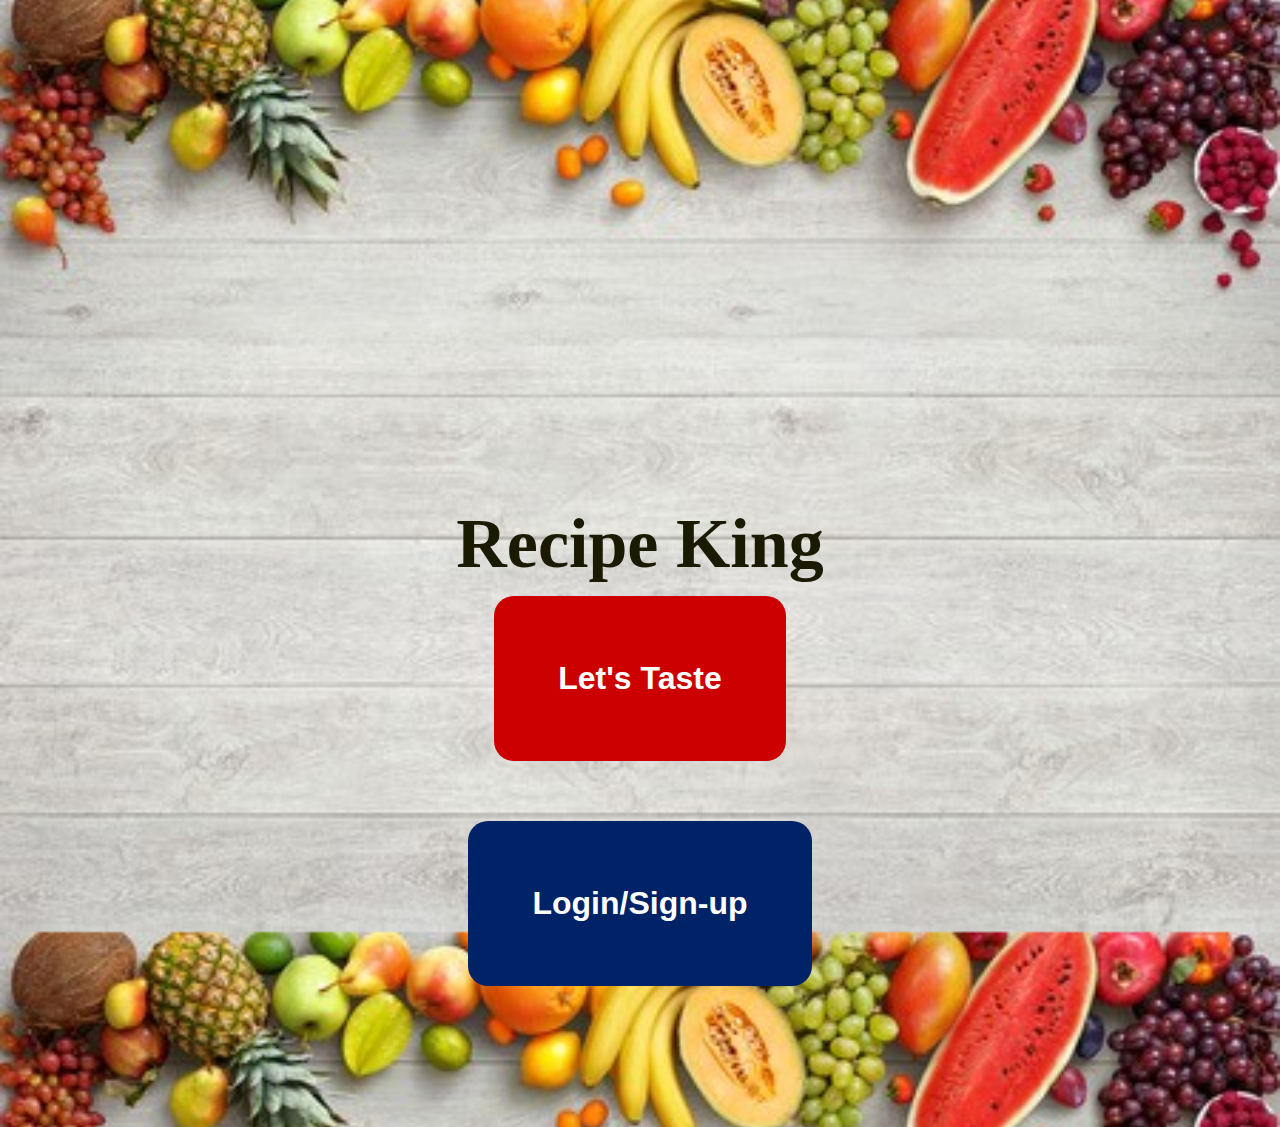
<file: index.html>
<!doctype html>
<html style="background-color: #333">
  <head>
    <meta charset="utf-8">
    <meta name="viewport" content="width=device-width, initial-scale=1">
    <link rel="stylesheet" href="css/style.css">
    <title>Recipe King</title>
  </head>

  <body class="body1">
    <div class="rk">
    <h1 class="recipeking" style="color: #1a1a00; margin-top: 30%">Recipe King</h1>
  </div>
    <h1 class="body1_h1"><a href="html/home.html" class="taste" ><button class = "tastebutton" style=" background-color: #cc0000;margin-top: -10%">Let's Taste</button></a></h1>
    <button class="open-button" onclick="openForm()" style=" background-color: #002266">Login/Sign-up</button>
  <div class="form-popup" id="myForm">
    <form class="form-container">
      <h1>Login/Sign-up</h1>

      <label for="email"><b>Username</b></label>
      <input type="text" id="ls" placeholder="Enter Email" name="email" required>

      <label for="psw"><b>Password</b></label>
      <input type="password" placeholder="Enter Password" name="psw" required>

      <button type="submit" class="btn">Login</button>
      <button type="button" class="btn cancel" onclick="closeForm()">Close</button>
    </form>
  </div>
  <br>


  </body>
<script  src="java/javahome.js"></script>
</html>
</file>
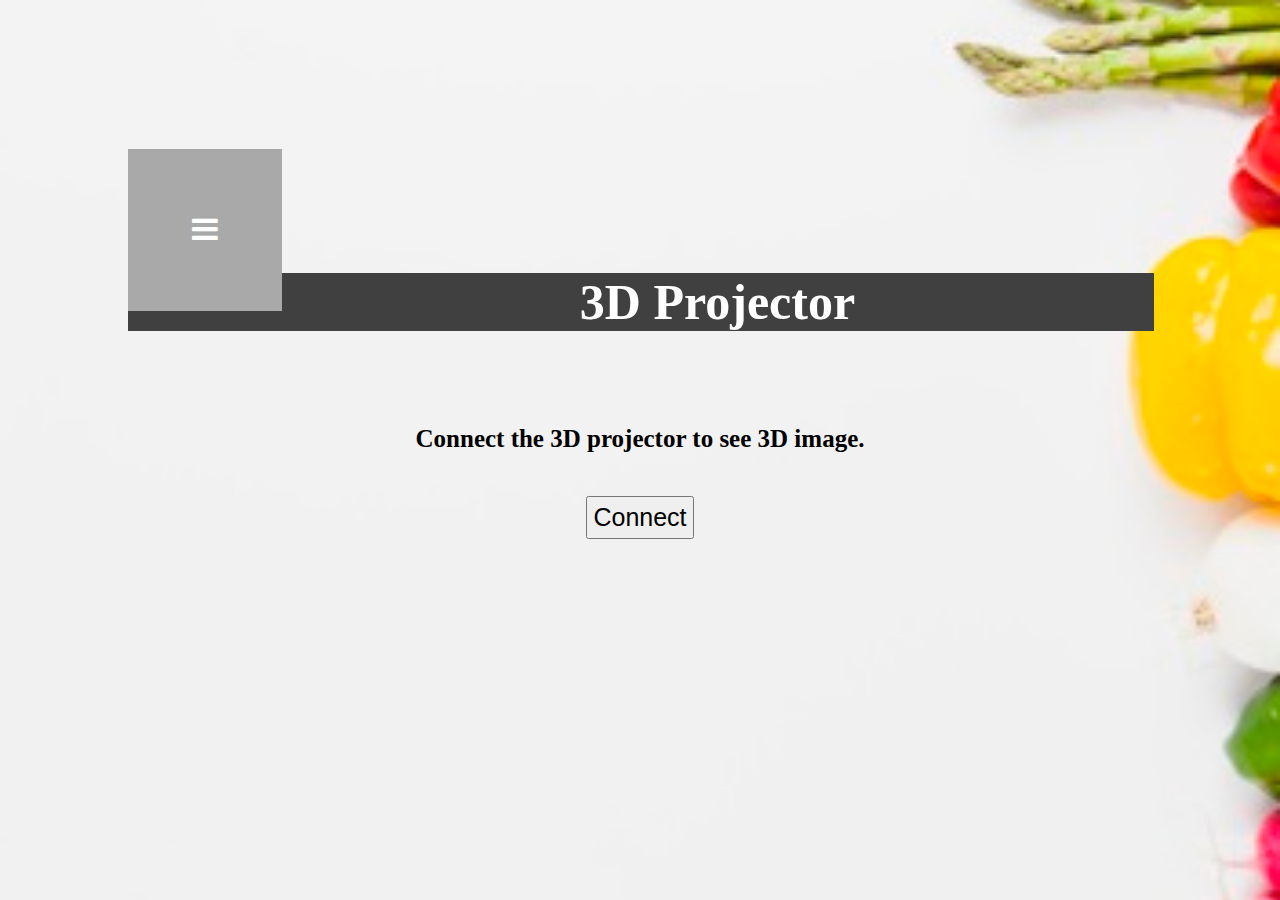
<file: html/3D_projector_settings.html>
<!doctype html>
<html>
<head>
  <meta charset="utf-8">
  <meta name="viewport" content="width=device-width, initial-scale=1">
  <link rel="stylesheet" href="https://cdnjs.cloudflare.com/ajax/libs/font-awesome/4.7.0/css/font-awesome.min.css">
  <link href="https://fonts.googleapis.com/icon?family=Material+Icons" rel="stylesheet">
  <link rel="stylesheet" href="../css/settings.css">
  <title>Settings</title>
</head>

<body class="body1">
  <h1 class="body1_h1"></h1>
<div id="mySidenav" class="sidenav">
<a href="javascript:void(0)" class="closebtn" onclick="closeNav()"><button class="btn1"><i class="fa fa-close"></i></button></a>
<a href="../html/home.html">Home</a>
<a href="../html/ingredients.html">Ingredients</a>
<a href="../html/recipes.html">My Recipies</a>
<a href="../html/settings.html">Settings</a>
<a href="../index.html">Login Page</a>
</div>

<div id="lnav">
<span style="font-size:30px;cursor:pointer" ><button class="btn" onclick="openNav()"><i class="fa fa-bars"></i></button></span>
</div>
<br><br><br><br><br>
<div class="content">

            <h1 class="h1h1"> 3D Projector</h1><br><br>
            <p class= "pd"> Connect the 3D projector to see 3D image. </p><br>
            <button class = "bv" onclick="openForm2()" > Connect </button><br><br>
            <div id="cc12"> <p> You are now connected to 3D Projector </p>
            <button type="button" class="ad1" onclick="closeForm2()">OK</button></div>
</div>





</body>
<script  src="../java/settings.js"></script>
</html>
</file>
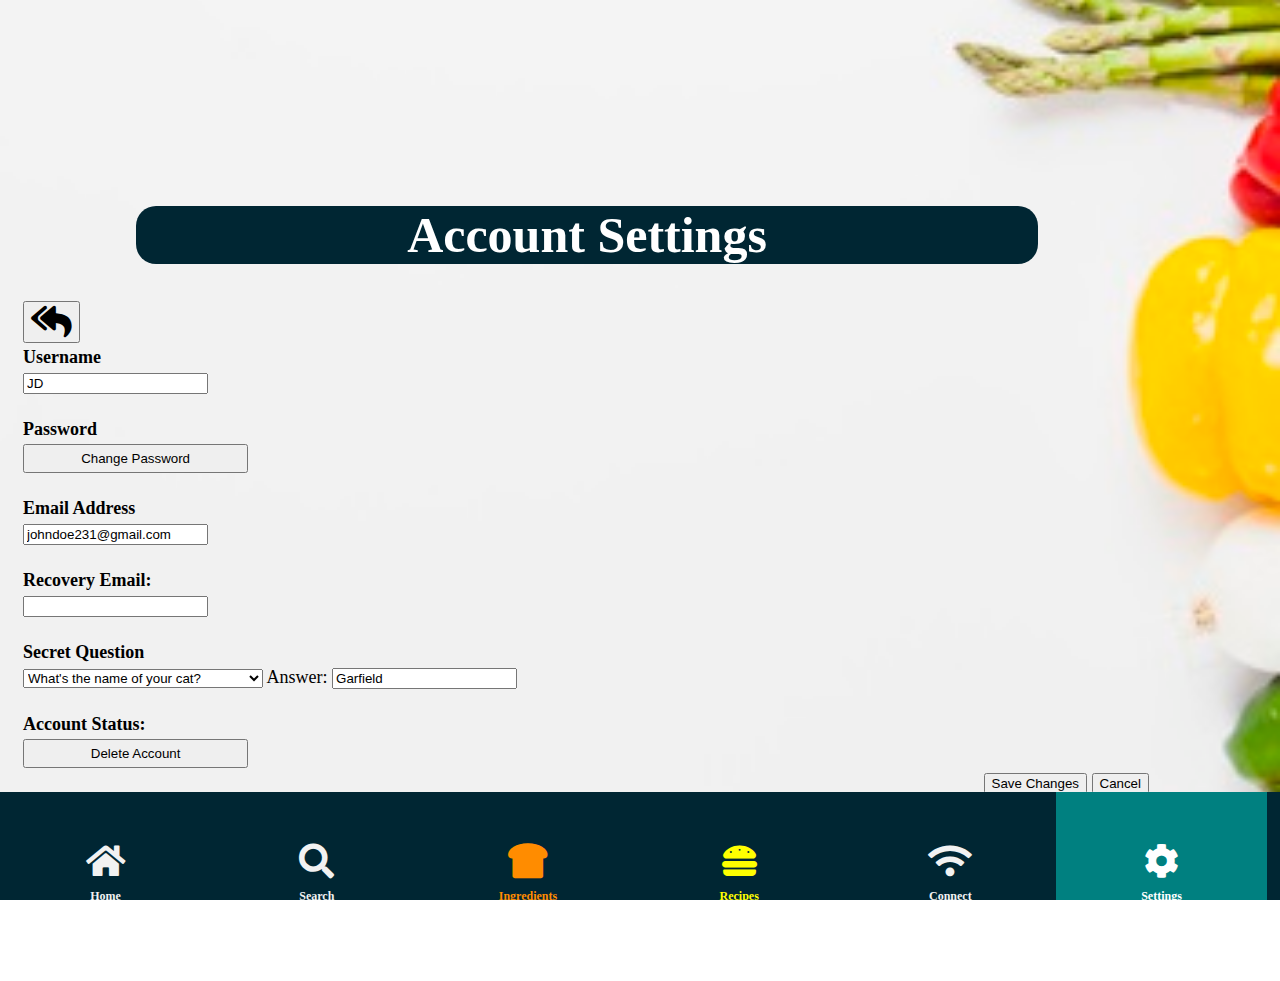
<file: html/account_settings.html>
<!doctype html>
<html>
<head>
  <meta charset="utf-8">
  <meta name="viewport" content="width=device-width, initial-scale=1">
  <link rel='stylesheet' href="https://use.fontawesome.com/releases/v5.7.0/css/all.css">
  <link rel="stylesheet" href="https://cdnjs.cloudflare.com/ajax/libs/font-awesome/4.7.0/css/font-awesome.min.css">
  <link href="https://fonts.googleapis.com/icon?family=Material+Icons" rel="stylesheet">
  <link rel="stylesheet" href="../css/settings.css">
  <title>Settings</title>
</head>

<body class="body1">
  <h1 class="body1_h1"></h1>

<div class="main">
  <div class="na">
      <a href="../index.html"><i class='fas fa-home' style='font-size:35px'><p style="font-size: 12px">Home</p></i></a>
    <a href="../html/home.html"><i class='fas fa-search' style='font-size:35px'><p style="font-size: 12px">Search</p></i></a>
    <a href="../html/ingredients.html"><i class='fas fa-bread-slice' style='font-size:35px; color: darkorange'><p style="font-size: 12px">Ingredients</p></i></a>
    <a href="../html/recipes.html"><i class='fas fa-hamburger' style='font-size:35px; color:yellow'><p style="font-size: 12px">Recipes</p></i></a>

    <a href="../html/wifi.html"><i class='fas fa-wifi' style='font-size:35px'><p style="font-size: 12px">Connect</p></i></a>
    <a href="../html/settings.html" class="active"><i class='fas fa-cog' style='font-size:35px'><p style="font-size: 12px">Settings</p></i></a>
  </div>
<div>
    <table style=" width:90%; margin:auto; margin-left: 10px; padding:20px 10px 20px 10px; text-align:start; font-size: 18px;">

        <tr>
            <th style="text-align:start;">
                <h1 class="h1h1" style="border-radius: 20px; background-color:#002633" > Account Settings</h1>
            </th>
        </tr>
        <tr>
            <th style="text-align:start;">
              <button onClick="goBack()"><i class='fas fa-reply-all' style='font-size:36px'></i></button>
            </th>
        </tr>

        <th style="text-align:start;">
            Username
        </th>
        <tr>
            <td>
                <input type="text" name="username" value="JD">
                <br/><br/>
            </td>
        </tr>

        <th style="text-align:start;">
            Password
        </th>
        <tr>
            <td>
                <button style="width:20%; padding:5px 0 5px 0">
                    Change Password
                </button>
                <br/><br/>
            </td>
        </tr>

        </tr>

        <th style="text-align:start;">
            Email Address
        </th>
        <tr>
            <td>
                <input type="text" name="email_address" value="johndoe231@gmail.com">
                <br/><br/>
            </td>
        </tr>
        <th style="text-align:start;">
            Recovery Email:
        </th>
        <tr>
            <td>
                <input type="text" name="recovery_email_address" required>
                <br/><br/>
            </td>
        </tr>

        <th style="text-align:start;">
            Secret Question
        </th>
        <tr>
            <td>
                <select>
                    <option value="catname">What's the name of your cat?</option>
                    <option value="maiden">What's your maiden name?</option>
                    <option value="nickname">What was your childhood nickname?</option>
                </select>
                <span>Answer: </span><input type="text" name="answer" value="Garfield">
                <br/><br/>
            </td>
        </tr>

        <th style="text-align:start;">
            Account Status:
        </th>
        <tr>
            <td>
                <button style="width:20%; padding:5px 0 5px 0">
                    Delete Account
                </button>
                <br/>
            </td>
        </tr>
        <tr style="text-align:end;">
            <td>
            <button>Save Changes</button>
            <button>Cancel</button>
            </td>
        </tr>
    </table><br><br>
</div></div>





</body>
<script  src="../java/settings.js"></script>
</html>
</file>
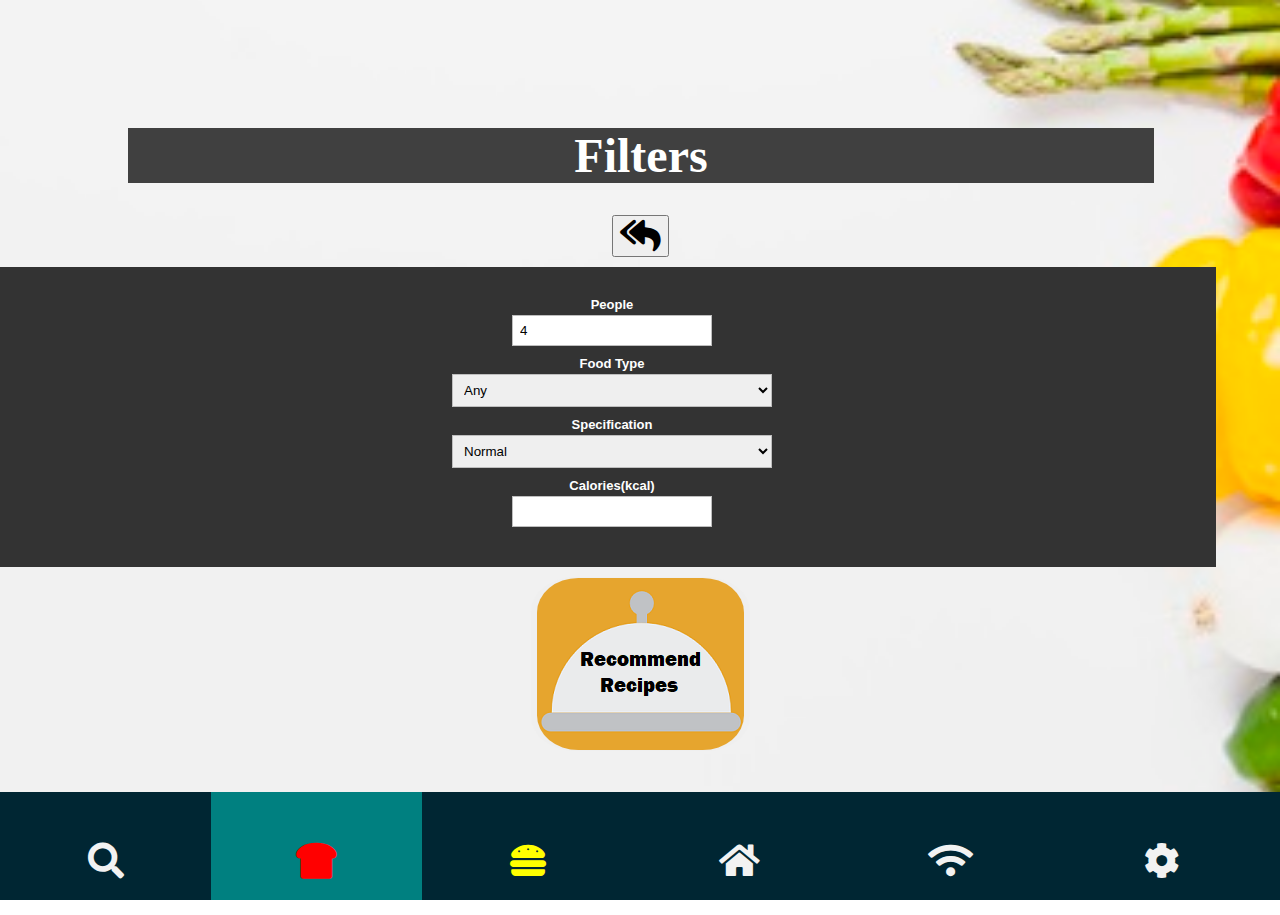
<file: html/filter.html>
<head>
  <meta charset="utf-8">
  <meta name="viewport" content="width=device-width, initial-scale=1">
  <link rel='stylesheet' href="https://use.fontawesome.com/releases/v5.7.0/css/all.css">
  <link rel="stylesheet" href="https://cdnjs.cloudflare.com/ajax/libs/font-awesome/4.7.0/css/font-awesome.min.css">
  <link href="https://fonts.googleapis.com/icon?family=Material+Icons" rel="stylesheet">
  <link rel="stylesheet" href="../css/ingredients.css">
  <title>Filter</title>
</head>

<body class="body1">
  <h1 class="body1_h1"></h1>


<div class="main">
  <div class="na">
    <a href="../html/home.html"><i class='fas fa-search' style='font-size:36px'></i></a>
    <a href="../html/ingredients.html" class="active"><i class='fas fa-bread-slice' style='font-size:36px; color: red'></i></a>
    <a href="../html/recipes.html"><i class='fas fa-hamburger' style='font-size:36px; color:yellow'></i></a>
    <a href="../index.html"><i class='fas fa-home' style='font-size:36px'></i></a>
    <a href="../html/wifi.html"><i class='fas fa-wifi' style='font-size:36px'></i></a>
    <a href="../html/settings.html"><i class='fas fa-cog' style='font-size:36px'></i></a></div>

<h1 class="h1h1">Filters</h1>
<button onClick="goBack()"><i class='fas fa-reply-all' style='font-size:36px'></i></button>


<div class="filter">
      <ul class="form-style-1">
        <li><label for="rep1" class="day1css">People</label>
          <input type="number" name="Exercise" class="field-divided" id="excersise1" step="1" value= "4" /></li>

          <li>
            <label for="muscle1" class="day1css">Food Type</label>
            <select name="Muscles" class="field-select" id="muscle1">
              <option value="Any">Any</option>
              <option value="Breakfast">Breakfast</option>
              <option value="Lunch">Lunch</option>
              <option value="Dinner">Dinner</option>

            </select>
          </li>
          <li>
            <label for="set1" class="day1css">Specification </label>
            <select name="Muscles" class="field-select" id="muscle1">
              <option value="Normal">Normal</option>
              <option value="Healthy">Healthy</option>
            <option value="Gluten-Free">Gluten-Free</option>
              <option value="Vegeterian">Vegeterian</option>
              <option value="Vegan">Vegan</option>

            </select>
          </li>
          <li>
            <label for="rep1" class="day1css">Calories(kcal)</label>
            <input type="number" name="Reps" class="field-divided" id="rep1" step="5">
          </li>
              <br><br>
              </div>


  <button class="rrbutton" onClick='searchRecipes' ><a href="recommend.html"><img class="rimg" src="../images/rbutton.png" alt="hbutton"></a></button>
<br><br><br></div>





</body>
<script  src="../java/ingredients.js"></script>
</html>
</file>
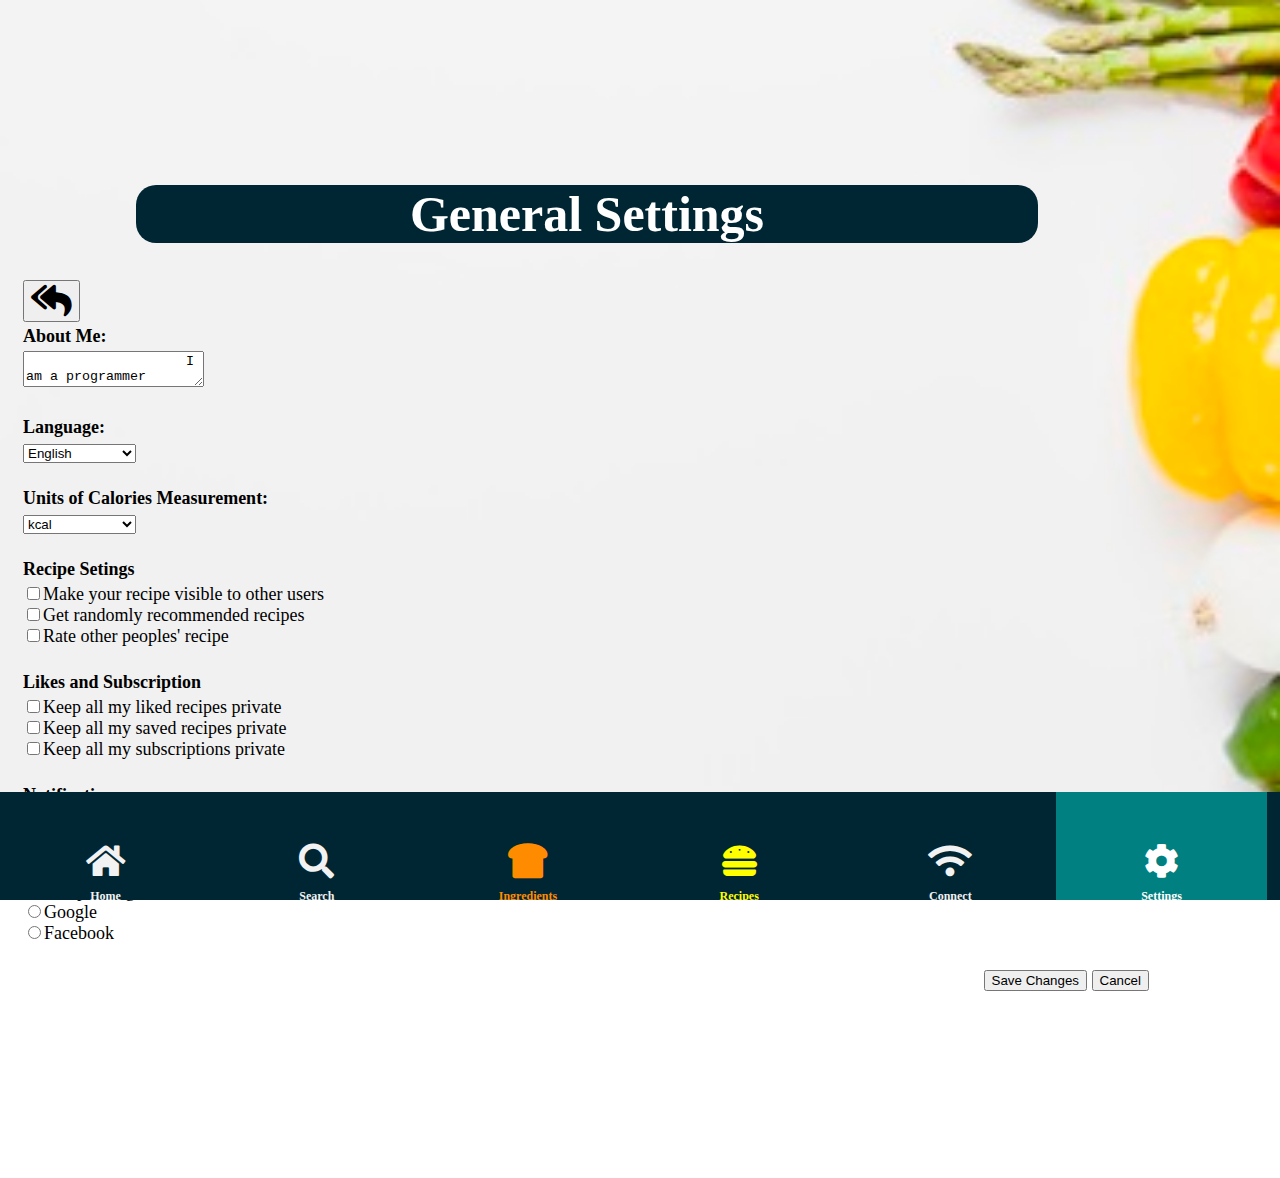
<file: html/general_settings.html>
<!doctype html>
<html>
<head>
  <meta charset="utf-8">
  <meta name="viewport" content="width=device-width, initial-scale=1">
  <link rel='stylesheet' href="https://use.fontawesome.com/releases/v5.7.0/css/all.css">
  <link rel="stylesheet" href="https://cdnjs.cloudflare.com/ajax/libs/font-awesome/4.7.0/css/font-awesome.min.css">
  <link href="https://fonts.googleapis.com/icon?family=Material+Icons" rel="stylesheet">
  <link rel="stylesheet" href="../css/settings.css">
  <title>Settings</title>
</head>

<body class="body1">
<div class="main">
  <div class="na">
    <a href="../index.html"><i class='fas fa-home' style='font-size:35px'><p style="font-size: 12px">Home</p></i></a>
    <a href="../html/home.html"><i class='fas fa-search' style='font-size:35px'><p style="font-size: 12px">Search</p></i></a>
    <a href="../html/ingredients.html"><i class='fas fa-bread-slice' style='font-size:35px; color: darkorange'><p style="font-size: 12px">Ingredients</p></i></a>
    <a href="../html/recipes.html"><i class='fas fa-hamburger' style='font-size:35px; color:yellow'><p style="font-size: 12px">Recipes</p></i></a>

    <a href="../html/wifi.html"><i class='fas fa-wifi' style='font-size:35px'><p style="font-size: 12px">Connect</p></i></a>
    <a href="../html/settings.html" class="active"><i class='fas fa-cog' style='font-size:35px'><p style="font-size: 12px">Settings</p></i></a>
  </div>
<div>
    <table style=" width:90%; margin:auto; margin-left: 10px; padding:20px 10px 20px 10px; text-align:start; font-size: 18px;">
        <tr>
        <th style="text-align:start;">
            <h1 class="h1h1" style="border-radius: 20px; background-color:#002633" >General Settings</h1>
        </th>
        </tr>
        <tr>
            <th style="text-align:start;">
              <button onClick="goBack()"><i class='fas fa-reply-all' style='font-size:36px'></i></button>
            </th>
        </tr>
        <th style="text-align:start;">
            About Me:
        </th>
        <tr>
            <td>
                <textarea >
                    I am a programmer

                </textarea><br/><br/>
            </td>
        </tr>

        <th style="text-align:start;">
            Language:
        </th>
        <tr>
            <td>
                <select style="width:10%;">
                    <option value="English">English</option>
                    <option value="French">French</option>
                    <option value="Spanish">Spanish</option>
                    <option value="German">German</option>
                </select><br/><br/>
            </td>
        </tr>

        <th style="text-align:start;">
            Units of Calories Measurement:
        </th>
        <tr>
            <td>
                <select style="width:10%;">
                    <option value="kcal">kcal</option>
                    <option value="kj">kj</option>
                    <option value="any">any</option>
                </select><br/><br/>
            </td>
        </tr>

        <th style="text-align:start;">
            Recipe Setings
        </th>
        <tr>
            <td>
                <input type="checkbox">Make your recipe visible to other users
                <br/>
                <input type="checkbox">Get randomly recommended recipes
                <br/>
                <input type="checkbox">Rate other peoples' recipe
                <br/><br/>
            </td>
        </tr>

        <th style="text-align:start;">
            Likes and Subscription
        </th>
        <tr>
            <td>
                <input type="checkbox">Keep all my liked recipes private
                <br/>
                <input type="checkbox">Keep all my saved recipes private
                <br/>
                <input type="checkbox">Keep all my subscriptions private
                <br/><br/>
            </td>
        </tr>

        <th style="text-align:start;">
           Notifications
        </th>
        <tr>
            <td>
                <input type="checkbox">Receive weekly newsletters in your email
                <br/><br/>
            </td>
        </tr>

        <th style="text-align:start;">
            Sign In
        </th>
        <tr>
            <td>
                <input type="radio" name="account" value="recipeking">Recipe King
                <br/>
                <input type="radio" name="account" value="google">Google
                <br/>
                <input type="radio" name="account" value="facebook">Facebook
                <br/><br/>
            </td>
        </tr>

        <tr style="text-align:end;">
            <td>
            <button>Save Changes</button>
            <button>Cancel</button>
            </td>
        </tr>
    </table>
</div><br><br></div>




</body>
<script  src="../java/settings.js"></script>
</html>
</file>
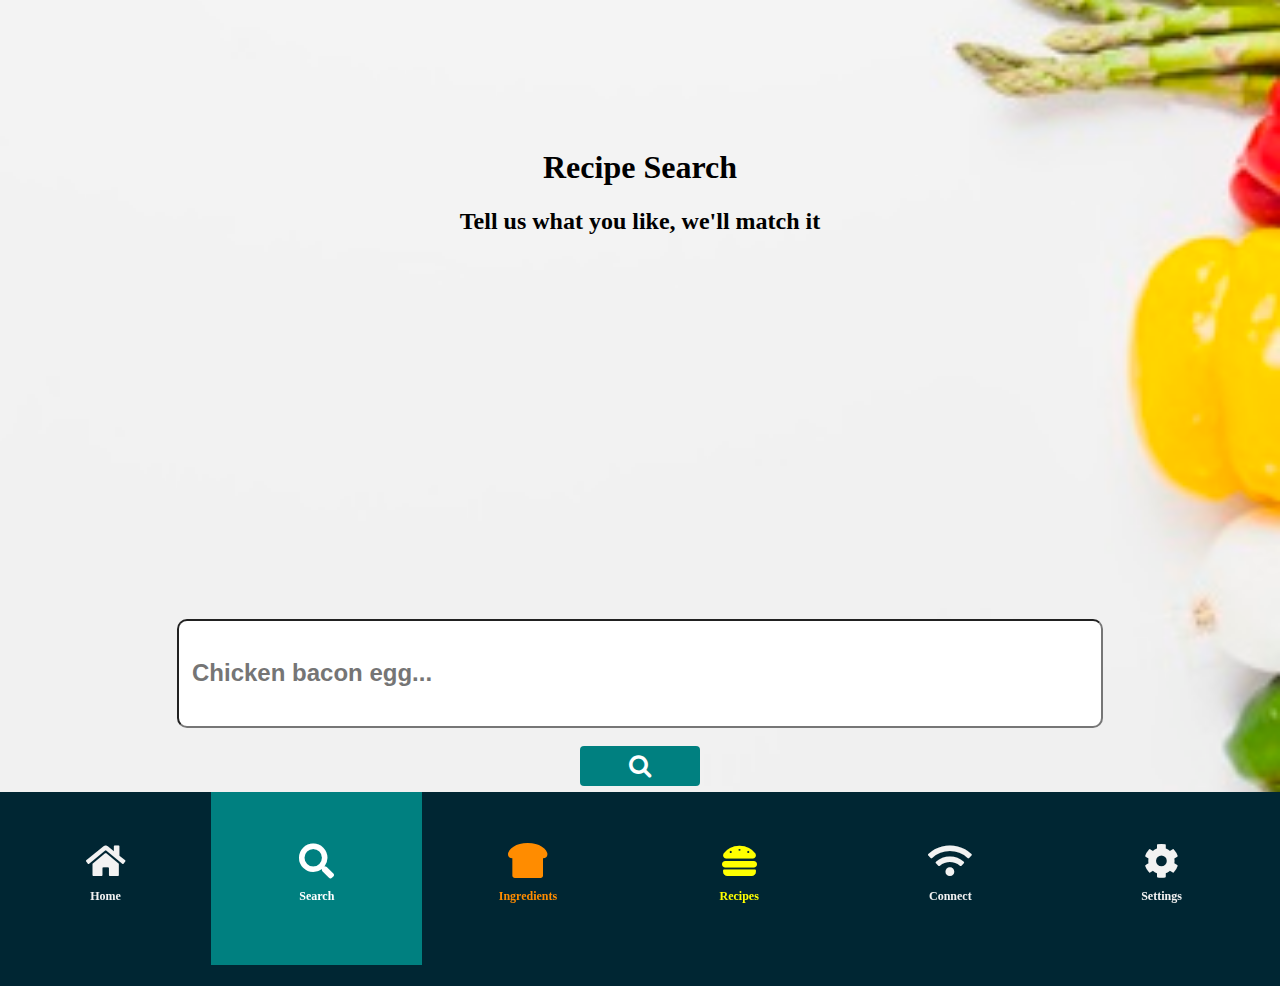
<file: html/home.html>
<!doctype html>
<html>
  <head>
    <meta charset="utf-8">
    <meta name="viewport" content="width=device-width, initial-scale=1">
    <link rel='stylesheet' href="https://use.fontawesome.com/releases/v5.7.0/css/all.css">
    <link rel="stylesheet" href="https://cdnjs.cloudflare.com/ajax/libs/font-awesome/4.7.0/css/font-awesome.min.css">
    <link rel="stylesheet" href="../css/homecss.css">
    <title>Recipe King</title>
  </head>
  <body class="body1">
  <div id="lnav">
  <div class="na">
    <a href="../index.html"><i class='fas fa-home' style='font-size:35px'><p style="font-size: 12px">Home</p></i></a>
    <a href="../html/home.html" class="active"><i class='fas fa-search' style='font-size:35px'><p style="font-size: 12px">Search</p></i></a>
    <a href="../html/ingredients.html"><i class='fas fa-bread-slice' style='font-size:35px; color: darkorange'><p style="font-size: 12px">Ingredients</p></i></a>
    <a href="../html/recipes.html"><i class='fas fa-hamburger' style='font-size:35px; color:yellow'><p style="font-size: 12px">Recipes</p></i></a>

    <a href="../html/wifi.html"><i class='fas fa-wifi' style='font-size:35px'><p style="font-size: 12px">Connect</p></i></a>
    <a href="../html/settings.html"><i class='fas fa-cog' style='font-size:35px'><p style="font-size: 12px">Settings</p></i></a>
  </div></div>
<div class="content">
  <h1 style= "color: black">Recipe Search</h1>
  <h2 style= "color: black">Tell us what you like, we'll match it</h2>
    <div class="search-container">
      <div class="title-search">

    <input type="text" placeholder="Chicken bacon egg..." name="search" id="searchBox" /><br><br>
    <button type="submit" id="search" onClick='searchRecipes' style="background-color:#008080"><i class="fa fa-search"></i></button>
    </div><br><br>
    <div class="displaySearch"></div>
  </div>
  <br>

    <br>
  </div>





  </body>
<script  src="../java/javahome.js"></script>
<script  src="https://cdnjs.cloudflare.com/ajax/libs/jquery/3.2.1/jquery.min.js"></script>
</html>
</file>
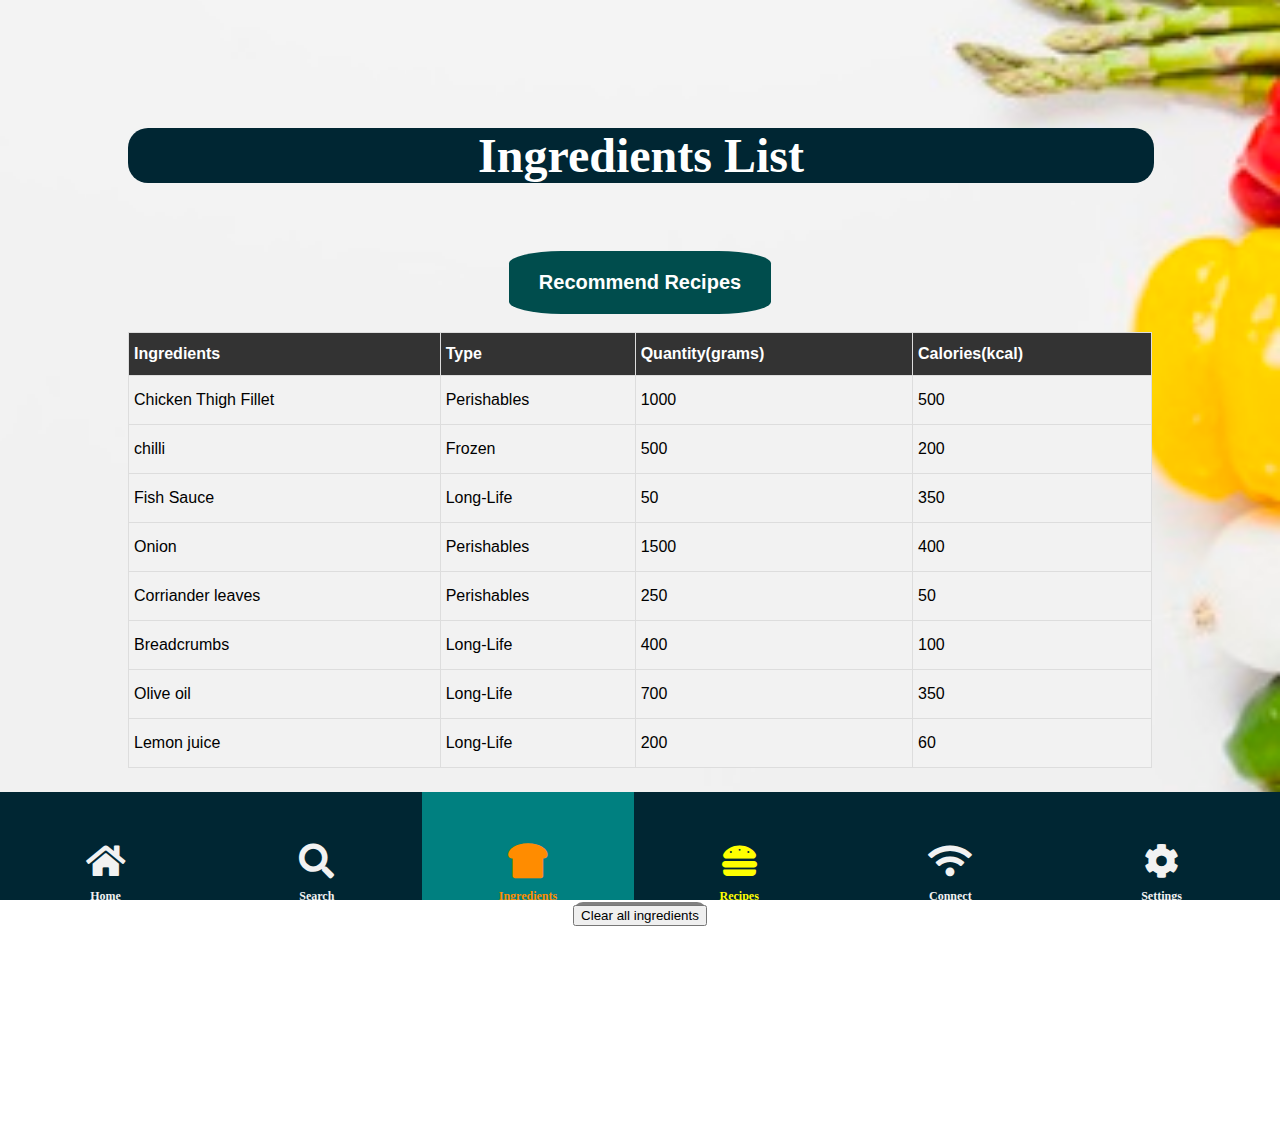
<file: html/ingredients.html>
<head>
  <meta charset="utf-8">
  <meta name="viewport" content="width=device-width, initial-scale=1">
  <link rel="stylesheet" href="https://cdnjs.cloudflare.com/ajax/libs/font-awesome/4.7.0/css/font-awesome.min.css">
  <link rel='stylesheet' href="https://use.fontawesome.com/releases/v5.7.0/css/all.css">
  <link href="https://fonts.googleapis.com/icon?family=Material+Icons" rel="stylesheet">

  <link rel="stylesheet" href="../css/ingredients.css">
  <title>Ingredients List</title>
</head>

<body class="body1" onload="init()">

  <h1 class="body1_h1"></h1>
  <div class="main">
  <div class="na">
    <a href="../index.html"><i class='fas fa-home' style='font-size:35px'><p style="font-size: 12px">Home</p></i></a>
    <a href="../html/home.html"><i class='fas fa-search' style='font-size:35px'><p style="font-size: 12px">Search</p></i></a>
    <a href="../html/ingredients.html" class="active"><i class='fas fa-bread-slice' style='font-size:35px; color: darkorange'><p style="font-size: 12px">Ingredients</p></i></a>
    <a href="../html/recipes.html"><i class='fas fa-hamburger' style='font-size:35px; color:yellow'><p style="font-size: 12px">Recipes</p></i></a>

    <a href="../html/wifi.html"><i class='fas fa-wifi' style='font-size:35px'><p style="font-size: 12px">Connect</p></i></a>
    <a href="../html/settings.html"><i class='fas fa-cog' style='font-size:35px'><p style="font-size: 12px">Settings</p></i></a>
  </div>

 <!-- <div id="hidesen"><p class= "pd"> Connect the sensor to get information regarding ingredients from your kitchen. </p>
  <button class = "bv" onclick="openForm1()" > Connect </button><br>
  <div id="cc11"> <p> You are now connected to sensors </p>
  <button type="button" class="ad1" onclick="closeForm1()">OK</button></div></div> -->
<!--<div id="hideing">--><h1 class="h1h1" style="border-radius: 20px; background-color:#002633" >Ingredients List</h1>


<br>

<br>
<a href="recommend.html"><button class="rbutton" style="background-color:#004d4d">Recommend Recipes</button></a>
<br><br>


      <table id="output1" class="out1">
          <thead>
              <tr>
                  <th>Ingredients</th>
                  <th>Type</th>
                  <th>Quantity(grams)</th>
                  <th>Calories(kcal)</th>


              </tr>
              <tr>
                  <td>Chicken Thigh Fillet</td>
                  <td>Perishables</td>
                  <td>1000</td>
                  <td>500</td>


              </tr>
              <tr>
                  <td>chilli</td>
                  <td>Frozen</td>
                  <td>500</td>
                  <td>200</td>


              </tr>
              <tr>
                  <td>Fish Sauce</td>
                  <td>Long-Life</td>
                  <td>50</td>
                  <td>350</td>


              </tr>
              <tr>
                  <td>Onion</td>
                  <td>Perishables</td>
                  <td>1500</td>
                  <td>400</td>


              </tr>
              <tr>
                  <td>Corriander leaves</td>
                  <td>Perishables</td>
                  <td>250</td>
                  <td>50</td>


              </tr>
              <tr>
                  <td>Breadcrumbs</td>
                  <td>Long-Life</td>
                  <td>400</td>
                  <td>100</td>


              </tr>
              <tr>
                  <td>Olive oil</td>
                  <td>Long-Life</td>
                  <td>700</td>
                  <td>350</td>


              </tr>
              <tr>
                  <td>Lemon juice</td>
                  <td>Long-Life</td>
                  <td>200</td>
                  <td>60</td>


              </tr>


          </thead>
          <tbody>
          </tbody>
      </table>
      <br><br><br>
      <button class="adding" type="button" name="button" onclick="openForm()" style="background-color: #006bb3">Add Ingredients</button>
      <div id="myForm">
      <ul class="form-style-1">
        <li><label for="excersise1" class="day1css">Ingredient <span class="required">*</span></label>
          <input type="text" name="Exercise" class="field-long" id="excersise1" /></li>

          <li>
            <label for="muscle1" class="day1css">Type <span class="required">*</span></label>
            <select name="Muscles" class="field-select" id="muscle1">
              <option value="Long-Life">Long-Life</option>
              <option value="Frozen">Frozen</option>
              <option value="Perisables">Perishables</option>
              <option value="spices">spices</option>
            </select>
          </li>
          <li>
            <label for="set1" class="day1css">Quantity(grams) <span class="required">*</span></label>
            <input type="number" name="Sets" class="field-divided" id="set1" step="5">
          </li>
          <li>
            <label for="rep1" class="day1css">Calories(kcal) <span class="required">*</span></label>
            <input type="number" name="Reps" class="field-divided" id="rep1" step="5">
          </li>

            <li>

              <a href="ingredients.html"><button class="ad1" id="add_data" onclick="add1()" style="background-color: #006bb3">Add Data</button></a>
            </li>
          </ul>
          <button type="button" class="ad1" onclick="closeForm()">Close</button>
          <br>
      </div><br><br>
      <a href="ingredients.html" class="adding"><button onclick="del1();">Clear all ingredients</button></a><br><br>

        <br><br><br></div><!--</div>-->





</body>
<script  src="../java/ingredients.js"></script>


</html>
</file>
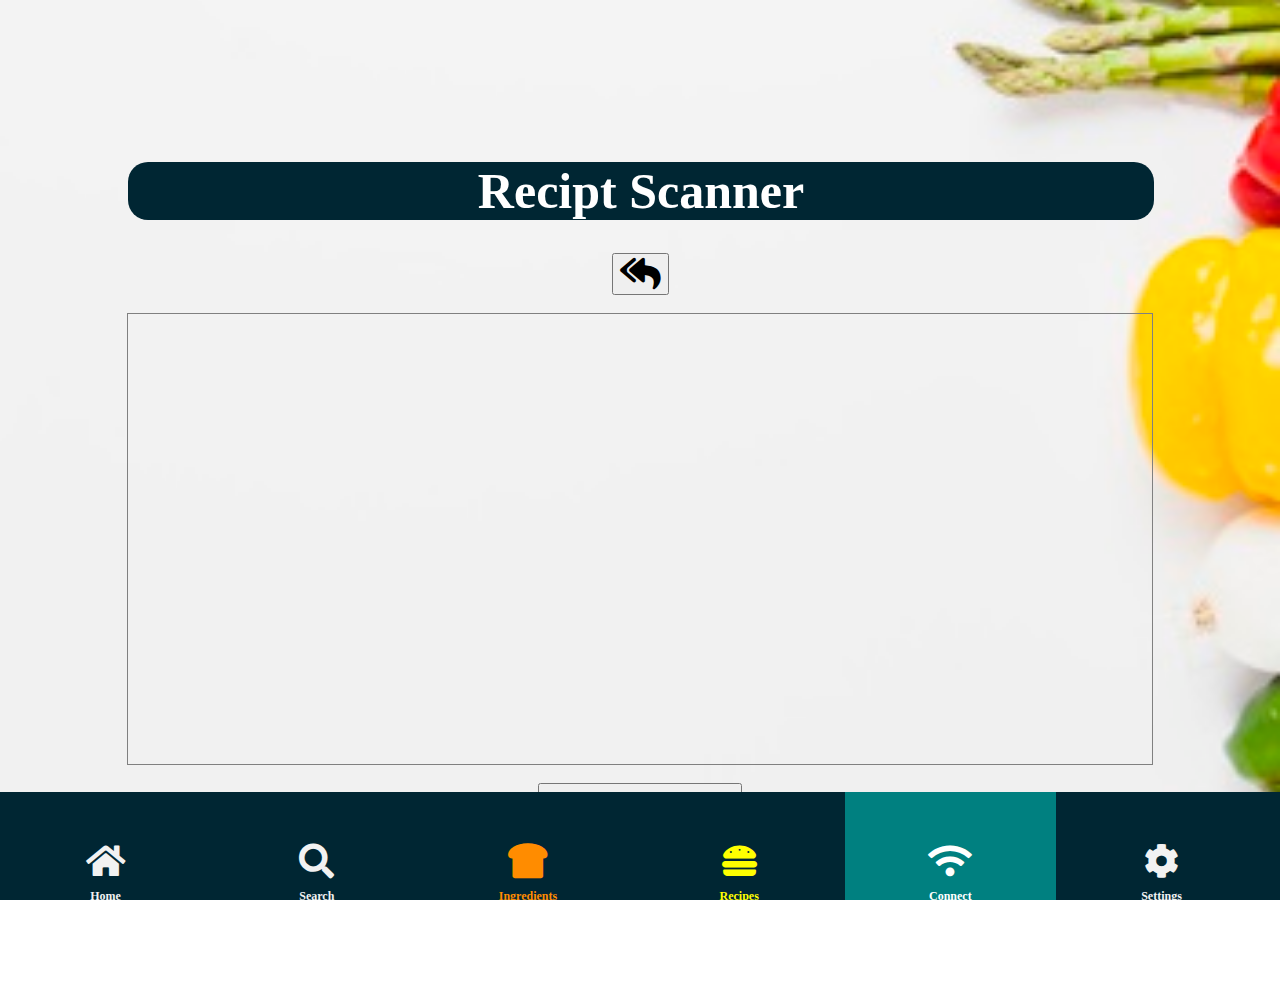
<file: html/receipt_scanner.html>
<!doctype html>
<html>
<head>
  <meta charset="utf-8">
  <meta name="viewport" content="width=device-width, initial-scale=1">
  <link rel='stylesheet' href="https://use.fontawesome.com/releases/v5.7.0/css/all.css">
  <link rel="stylesheet" href="https://cdnjs.cloudflare.com/ajax/libs/font-awesome/4.7.0/css/font-awesome.min.css">
  <link href="https://fonts.googleapis.com/icon?family=Material+Icons" rel="stylesheet">
  <link rel="stylesheet" href="../css/settings.css">
  <title>Settings</title>
</head>

<body class="body1">
  <h1 class="body1_h1"></h1>

<div class= "main">
  <div class="na">
    <a href="../index.html"><i class='fas fa-home' style='font-size:35px'><p style="font-size: 12px">Home</p></i></a>
    <a href="../html/home.html"><i class='fas fa-search' style='font-size:35px'><p style="font-size: 12px">Search</p></i></a>
    <a href="../html/ingredients.html"><i class='fas fa-bread-slice' style='font-size:35px; color: darkorange'><p style="font-size: 12px">Ingredients</p></i></a>
    <a href="../html/recipes.html"><i class='fas fa-hamburger' style='font-size:35px; color:yellow'><p style="font-size: 12px">Recipes</p></i></a>

    <a href="../html/wifi.html" class="active"><i class='fas fa-wifi' style='font-size:35px'><p style="font-size: 12px">Connect</p></i></a>
    <a href="../html/settings.html"><i class='fas fa-cog' style='font-size:35px'><p style="font-size: 12px">Settings</p></i></a>
  </div>
  <h1 class="h1h1" style="border-radius: 20px; background-color:#002633" >Recipt Scanner</h1>
  <button onClick="goBack()"><i class='fas fa-reply-all' style='font-size:36px'></i></button><br><br>
<div style="width:80%; height:450px; margin:auto; border:1px solid grey;">

</div>
<div style="width:40%; margin: auto;">
    <br/>
    <button style="width:40%; height: 60px;"><i class="fa fa-camera" style="font-size:20px;"></i></button>
</div><br><br></div>





</body>
<script  src="../java/settings.js"></script>
</html>
</file>
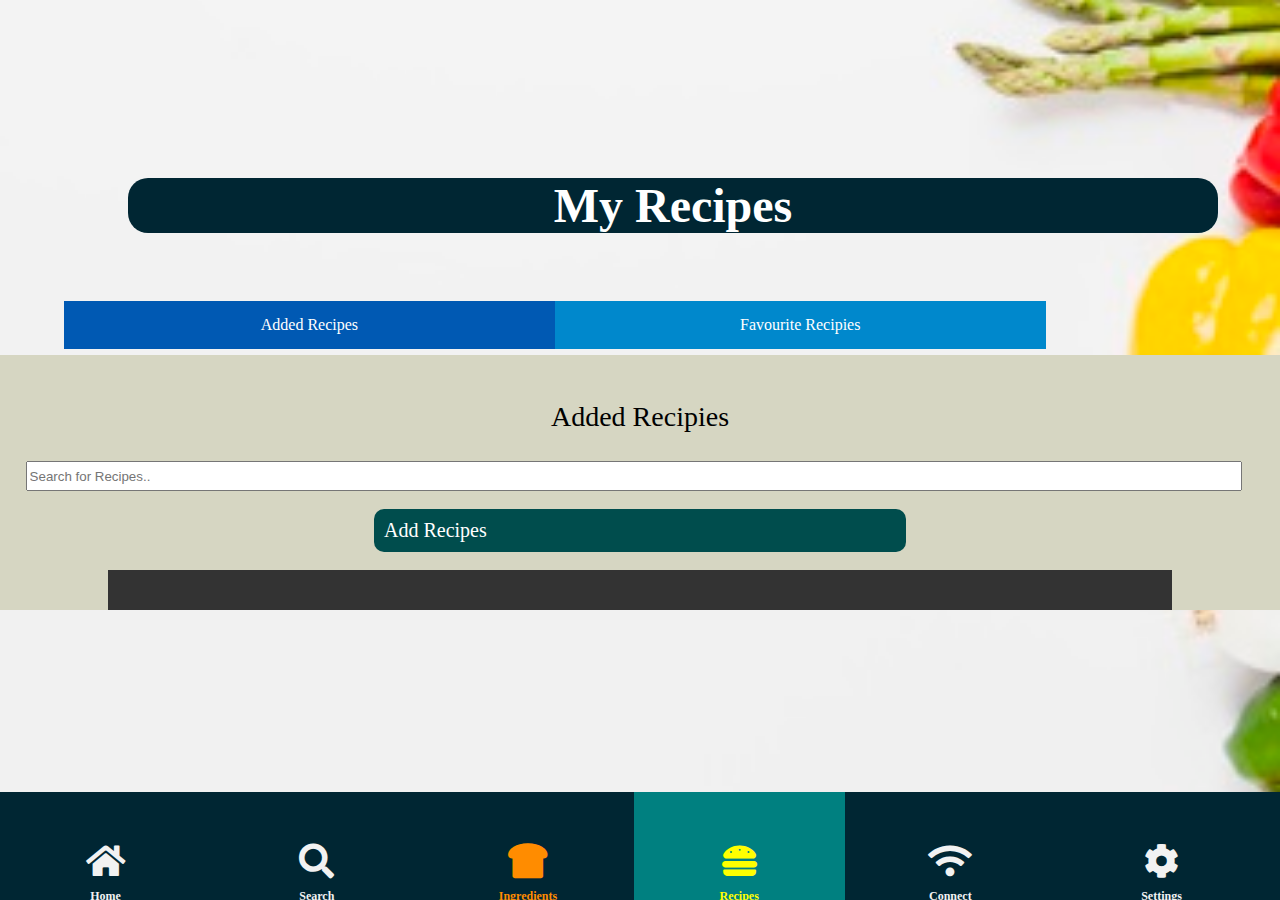
<file: html/recipes.html>
<head>
  <meta charset="utf-8">
  <meta name="viewport" content="width=device-width, initial-scale=1">
  <link rel='stylesheet' href="https://use.fontawesome.com/releases/v5.7.0/css/all.css">
  <link rel="stylesheet" href="https://cdnjs.cloudflare.com/ajax/libs/font-awesome/4.7.0/css/font-awesome.min.css">
  <link href="https://fonts.googleapis.com/icon?family=Material+Icons" rel="stylesheet">
  <link rel="stylesheet" href="../css/recipes.css">
  <title>My Recipies</title>
</head>

<body class="body1" onload="init()">
  <h1 class="body1_h1"></h1>

<div class="main">
  <div class="na">
    <a href="../index.html"><i class='fas fa-home' style='font-size:35px'><p style="font-size: 12px">Home</p></i></a>
    <a href="../html/home.html"><i class='fas fa-search' style='font-size:35px'><p style="font-size: 12px">Search</p></i></a>
    <a href="../html/ingredients.html"><i class='fas fa-bread-slice' style='font-size:35px; color: darkorange'><p style="font-size: 12px">Ingredients</p></i></a>
    <a href="../html/recipes.html" class="active"><i class='fas fa-hamburger' style='font-size:35px; color:yellow'><p style="font-size: 12px">Recipes</p></i></a>

    <a href="../html/wifi.html"><i class='fas fa-wifi' style='font-size:35px'><p style="font-size: 12px">Connect</p></i></a>
    <a href="../html/settings.html"><i class='fas fa-cog' style='font-size:35px'><p style="font-size: 12px">Settings</p></i></a>
  </div>
<div class="content">
<br>
<h1 class="h1h1" style="border-radius: 20px; background-color:#002633" >My Recipes</h1><br><br>




  <div class="whole">
  <a class="pfor" onclick="openmyr()" style="background-color:#0059b3">Added Recipes</a>
  <a class="pfor" onclick="openmyf()" style="background-color:#0088cc">Favourite Recipies</a>
  </div><br><br><br>
<div id="o1" class="ou1" style="background-color:#d6d6c2"><br>
  <p style="color: black; font-size: 28px; text-align: center">Added Recipies</p>
  <input type="text" id="myInput" onkeyup="yFunction()" placeholder="Search for Recipes.." title="Type in a name"><br><br>
  <a onclick="openForm()"><div class="adding" type="button" name="button" style="background-color:#004d4d">Add Recipes</div></a><br>
  <div id="myForm">
  <div class="form-style-1">
    <p class="pfor"><label for="excersise1" class="day1css"> Recipe Name <span class="required">*</span></label><br>
      <input type="text" name="Exercise" class="field-long" id="excersise1" /></p>


    <p class="pfor">  <label for="muscle1" class="day1css">Ingredients<span class="required">*</span></label>
        <input type="text" class="field-22divided" id="muscle1">

      </p>
      <p class="pfor">
        <label for="set1" class="day1css">Steps <span class="required">*</span></label>
        <input type="text" name="Sets" class="field-22divided" id="set1">
      </p>
      <p class="pfor">
        <label for="rep1" class="day1css">Calories(kcal) <span class="required">*</span></label>
        <input type="number" name="Reps" class="field-divided" id="rep1" step="5">
      </p>
      <p class="pfor">
        <button>Add Image</button>
      </p>


        <br>
          <a href="recipes.html"><button class="ad1" id="add_data" onclick="add2()" >Add Data</button></a>


      <button type="button" class="ad1" onclick="closeForm()">Close</button>
      <br>
  </div><br><br></div>
  <div id="output1" class="out1"></div>


</div>
<div id="o2" style="background-color:#d6d6c2"><br><p style="color: black; font-size: 30px; text-align: center">Favourite Recipies</p><div id="outpu1" class="outppp1" style="background-color:#d6d6c2">
  <input type="text" id="myInp" onkeyup="yyFunction()" placeholder="Search for Recipes.." title="Type in a name">
  <br><br>
  <div id="ott1" class="out101" style="width:90%; margin:auto">
    <div class ="x1"><a onclick="openForm1()"> <div class="of1"><h1 style="width: 70%"> Sticky Vietnamese caramel chicken </h1><h1 style="width: 30%"><i class='fas fa-sort-down' style='font-size:36px'></i></h1></div></a>


    <div id ="z1" class="y1">
    <B class="l1"> chicken thigh fillet onion chilli fish sauce coriander Sticky Vietnamese caramel chicken</B>
    <div class=bbc><p id="k1"></p><button type="button" class="ad1" onclick="closeForm1()">X</button><button style="padding: 5px" class="popup" onclick="mFunct()">Show 360* image<span class="popuptext" id="myPopup"><img src="../images/caramel1.jpg" alt="Italian Trulli"></span></button><br><br></div>
    <ul><li> Prep time: 30 minutes </li>
    <li> Cook time: 10 minutes </li>
    <li> Serves: 4</li>

    </ul>

    <p>Ingredients</p>

    <ul>

    <li>2 tablespoons peanut oil</li>
    <li>6 chicken thigh fillets</li>
    <li>450g packet 2 1/2 minute jasmine rice</li>
    <li>45g tub Vietnamese lemongrass and kaffir lime paste</li>
    <li>1/4 cup kecap manis</li>
    <li>2 tablespoons brown sugar</li>
    <li>2 teaspoons fish sauce</li>
    <li>2 tablespoons lime juice</li>
    <li>1 Lebanese cucumber</li>
    <li>1 long red chilli</li>
    <li>1 green onion</li>
    <li>1 bunch baby choy sum, trimmed</li>
    <li>Fresh coriander sprigs, to serve</li>

    </ul>

    <p>Directions</p>

    <ol>

    <li>Step 1: Heat half the oil in a large frying pan over medium-high heat. Cut chicken in half. Cook chicken, turning, for 4 to 5 minutes or until browned all over and almost cooked through.</li>
    <li>Step 2: Meanwhile, cook rice following packet directions. Combine Vietnamese paste, kecap manis, sugar, fish sauce and lime juice in a jug. Set aside.</li>
    <li>Step 3: Finely chop cucumber and thinly slice chilli and green onion. Combine cucumber, chilli and onion in a bowl. Set aside.</li>
    <li>Step 4: Reduce heat to medium-low. Pour sauce mixture over chicken in pan. Turn to coat. Simmer for 2 minutes.</li>
    <li>Step 5: Meanwhile, heat a wok over high heat. Add remaining oil, swirling to coat. Cut stems from choy sum leaves. Add stems to wok. Stir-fry for 30 seconds. Add leaves. Stir-fry for 30 seconds or until just wilted. Turn chicken in sauce. Simmer for a further 30 seconds.</li>
    <li>Step 6: Divide rice, choy sum, chicken and sauce among serving bowls. Sprinkle with cucumber mixture and top with coriander sprigs. Serve.</li>

    </ol></div></div>



    <!-- https://www.taste.com.au/recipes/marmalade-pork-pistachio-couscous-salad/5ltreog2?r=recipes/emergencydinners&c=ui84wm33/Emergency%20dinners -->

    <div id ="of2" class ="x1"><a onclick="openForm2()"> <div class="of1"><h1 style="width: 70%"> Marmalade pork with pistachio couscous salad </h1><h1 style="width: 30%"><i class='fas fa-sort-down' style='font-size:36px'></i></h1></div></a>


    <div id ="z2" class="y1">
    <B class="l1"> olive oil loin medallions couscous beans orange parsley leaves Marmalade pork with pistachio couscous salad</B>
    <div class=bbc><p id="k2"></p><button type="button" class="ad1" onclick="closeForm2()">X</button><button style="padding: 5px" class="popup2" onclick="mFunct2()">Show 360* image<span class="popuptext2" id="myPopup2"><img src="../images/pork2.jpg" alt="Italian Trulli"></span></button><br><br></div>

    <ul>
    <li> Prep time: 20 minutes</li>
    <li> Cook time: 10 minutes</li>
    <li> Serves: 4</li>

    </ul>

    <p>Ingredients</p>

    <ul>

    <li>2 tablespoons extra virgin olive oil</li>
    <li>3 teaspoons mild Moroccan seasoning</li>
    <li>4 large pork loin medallions</li>
    <li>80g packet pistachio kernels</li>
    <li>2 x 100g packets roasted vegetable couscous</li>
    <li>150g green beans</li>
    <li>2 tablespoons sweet orange marmalade</li>
    <li>1/4 cup classic vinaigrette dressing</li>
    <li>1/4 cup fresh flat-leaf parsley leaves</li>
    <li>1 green onion</li>

    </ul>

    <p>Directions</p>

    <ol>

    <li>Step 1:Boil kettle.</li>
    <li>Step 2: Combine half the oil with the seasoning in a shallow dish. Add pork. Turn to coat. Heat a large frying pan over medium-high heat.</li>
    <li>Step 3: Place pistachios in a small frying pan over medium-high heat. Cook, stirring occasionally, until golden and toasted. Transfer to a plate.</li>
    <li>Step 4: Cook pork in large frying pan, turning, for 5 to 6 minutes or until browned.</li>
    <li>Step 5: Meanwhile, place couscous in a large heatproof bowl. Add 1 1/3 cups boiling water. Stir well with a fork.</li>
    <li>Step 6: Heat remaining oil in same small frying pan over medium-high heat. Trim ends from beans. Add to pan. Cook, tossing occasionally, until bright green and just tender.</li>
    <li>Step 7: Brush pork with marmalade. Turn to coat, brushing with a little more marmalade. Fluff couscous with a fork. Add dressing, pistachios, parsley and sliced onion. Season with salt and pepper. Toss to combine. Serve pork on couscous, with beans.</li>

    </ol>

    </div></div>
    <div class ="x1"><a onclick="openForm3()"> <div class="of1"><h1 style="width: 70%"> Chicken schnitzel with slaw </h1><h1 style="width: 30%"><i class='fas fa-sort-down' style='font-size:36px'></i></h1></div></a>


    <div id ="z3" class="y1">
    <B class="l1"> chicken thigh fillet onion chilli fish sauce coriander Chicken schnitzel with slaw </B>
    <div class=bbc><p id="k3"></p><button type="button" class="ad1" onclick="closeForm3()">X</button><button style="padding: 5px" class="popup3" onclick="mFunct3()">Show 360* image<span class="popuptext3" id="myPopup3"><img src="../images/slaw3.jpeg" alt="Italian Trulli"></span></button><br><br></div>
    <ul>

    <li> Prep time: 10 minutes</li>
    <li> Cook time: 10 minutes</li>
    <li> Serves: 4</li>

    </ul>

    <p>Ingredients</p>

    <ul>

    <li>80g sachet garlic and herb schnitzel mix</li>
    <li>2 teaspoons Mexican chilli powder</li>
    <li>1/2 cup buttermilk</li>
    <li>500g chicken schnitzel (uncrumbed)</li>
    <li>2 tablespoons extra virgin olive oil</li>
    <li>1/4 cup plain Greek-style yoghurt</li>
    <li>2 teaspoons chipotle hot sauce</li>
    <li>2 tablespoons lime juice</li>
    <li>250g packet rainbow slaw</li>
    <li>1/4 cup fresh coriander leaves</li>
    <li>Salad leaves, to serve</li>

    </ul>

    <p>Directions</p>

    <ol>

    <li>Step 1: Combine schnitzel mix and chilli powder in a bowl. Season with salt and pepper. Place buttermilk in a separate bowl.</li>
    <li>Step 2: Working with 1 piece of chicken at a time, dip chicken in buttermilk, then toss in breadcrumb mixture to coat evenly. Place on a plate. </li>
    <li>Step 3: Heat oil in a large frying pan over medium-high heat. Cook chicken, in 2 batches, turning for 3 to 4 minutes or until golden and cooked through. Drain on paper towel.</li>
    <li>Step 4: Meanwhile, combine yoghurt with hot sauce and lime juice. Place slaw and coriander leaves in a large bowl. Add yoghurt dressing. Toss well to combine. Serve chicken with slaw and salad.</li>

    </ol>

    </div></div>
    <div class ="x1"><a onclick="openForm6()"> <div class="of1"><h1 style="width: 70%"> Easy chicken parmigiana </h1><h1 style="width: 30%"><i class='fas fa-sort-down' style='font-size:36px'></i></h1></div></a>


    <div id ="z6" class="y1">
      <B class="l1"> chicken thigh fillet onion chilli fish sauce coriander Easy chicken parmigiana </B>
      <div class=bbc><p id="k6"></p><button type="button" class="ad1" onclick="closeForm6()">X</button><button style="padding: 5px" class="popup4" onclick="mFunct4()">Show 360* image<span class="popuptext4" id="myPopup4"><img src="../images/easy4.jpg" alt="Italian Trulli"></span></button><br><br></div>
      <ul>

<li> Prep time: 20 minutes</li>
<li> Cook time: 25 minutes</li>
<li> Serves: 4</li>

</ul>

<p>Ingredients</p>

<ul>

<li>2 teaspoons finely grated lemon rind</li>
<li>1 garlic clove, crushed</li>
<li>1 teaspoon Masterfoods® Oregano Leaves</li>
<li>1 cup panko breadcrumbs</li>
<li>1/4 cup plain flour</li>
<li>1 egg, lightly beaten</li>
<li>1 tablespoon milk</li>
<li>2 chicken breast fillets, halved horizontally</li>
<li>1/4 cup extra virgin olive oil</li>
<li>1 brown onion, finely chopped</li>
<li>2 garlic cloves, crushed, extra</li>
<li>700g bottle tomato passata</li>
<li>2 tablespoons chopped fresh basil, plus extra to serve</li>
<li>1/2 x 250g ball buffalo-style mozzarella, sliced</li>
<li>1/3 cup finely grated parmesan</li>
<li>Salad leaves, to serve</li>


</ul>

<p>Directions</p>

<ol>

<li>Step 1: Combine rind, garlic and oregano in a large shallow bowl. Add breadcrumbs. Season with salt and pepper. Mix well. Place flour in a bowl. Whisk egg and milk in a separate shallow bowl. Working with 1 chicken piece at a time, toss in flour. Dip in egg mixture, then press in breadcrumb mixture to coat. Transfer to a plate.</li>
<li>Step 2: Heat 2 tablespoons oil in a large frying pan over medium-high heat. Cook chicken for 4 to 5 minutes each side or until golden. Transfer to a plate.</li>
<li>Step 3: Heat remaining oil in pan. Add onion. Cook, stirring, for 5 minutes or until softened. Add extra garlic. Cook for 1 minute or until fragrant. Stir in passata and basil. Season. Bring to a simmer. Simmer for 3 to 4 minutes or until slightly thickened.</li>
<li>Step 4: Preheat grill on medium-high. Spoon half the passata mixture onto a baking tray. Top with chicken. Spoon over remaining passata mixture. Top chicken with mozzarella and parmesan. Grill for 4 to 5 minutes or until cheese is melted and golden. Stand for 2 minutes. Top with extra basil. Serve with salad leaves.</li>

</ol>

      </div></div>
      <div class ="x1"><a onclick="openForm7()"> <div class="of1"><h1 style="width: 70%"> Aussie-style beef and salad tacos </h1><h1 style="width: 30%"><i class='fas fa-sort-down' style='font-size:36px'></i></h1></div></a>


      <div id ="z7" class="y1">
        <B class="l1"> beef tacos coriander tomatoes lettuce cheese Aussie-style beef and salad tacos</B>
        <div class=bbc><p id="k7"></p><button type="button" class="ad1" onclick="closeForm7()">X</button><button style="padding: 5px" class="popup5" onclick="mFunct5()">Show 360* image<span class="popuptext5" id="myPopup5"><img src="../images/taco5.jpeg" alt="Italian Trulli"></span></button><br><br></div>
        <ul>

<li> Prep time: 15 minutes</li>
<li> Cook time: 20 minutes</li>
<li> Serves: 10</li>

</ul>

<p>Ingredients</p>

<ul>

<li>1 tablespoon olive oil</li>
<li>1 medium brown onion, finely chopped</li>
<li>2 teaspoons ground cumin</li>
<li>2 teaspoons ground coriander</li>
<li>1 teaspoon paprika</li>
<li>1/4 teaspoon Masterfoods Ground Cayenne Pepper</li>
<li>500g beef mince</li>
<li>400g can crushed tomatoes</li>
<li>10 jumbo taco shells</li>
<li>4 large iceberg lettuce leaves, shredded</li>
<li>2 medium tomatoes, chopped</li>
<li>1 1/2 cups grated tasty cheese</li>

</ul>

<p>Directions</p>

<ol>

<li>Step 1: Preheat oven to 180°C/160°C fan-forced.</li>
<li>Step 2: Heat oil in a large frying pan over medium-high heat. Add onion. Cook, stirring, for 3 minutes or until softened. Add cumin, coriander, paprika and cayenne pepper. Cook, stirring, for 30 seconds or until fragrant. Add mince. Cook, stirring with a wooden spoon to break up mince, for 8 minutes or until browned. Add crushed tomato. Cook, stirring occasionally, for 5 minutes or until sauce has thickened.</li>
<li>Step 3: Meanwhile, heat taco shells following packet directions. Divide beef mixture and salad tacos evenly between taco shells. Top with lettuce, chopped tomato and cheese. Serve.</li>


</ol>

        </div></div><br></div>
              <div class ="x1"> <h1 style= "text-align: center; font-size: 18px; color:black"> No more Favourite recipes..... </h1></div>

</div></div>



<br><br><br>




<br></body>
<script  src="../java/recipes.js"></script>
</file>
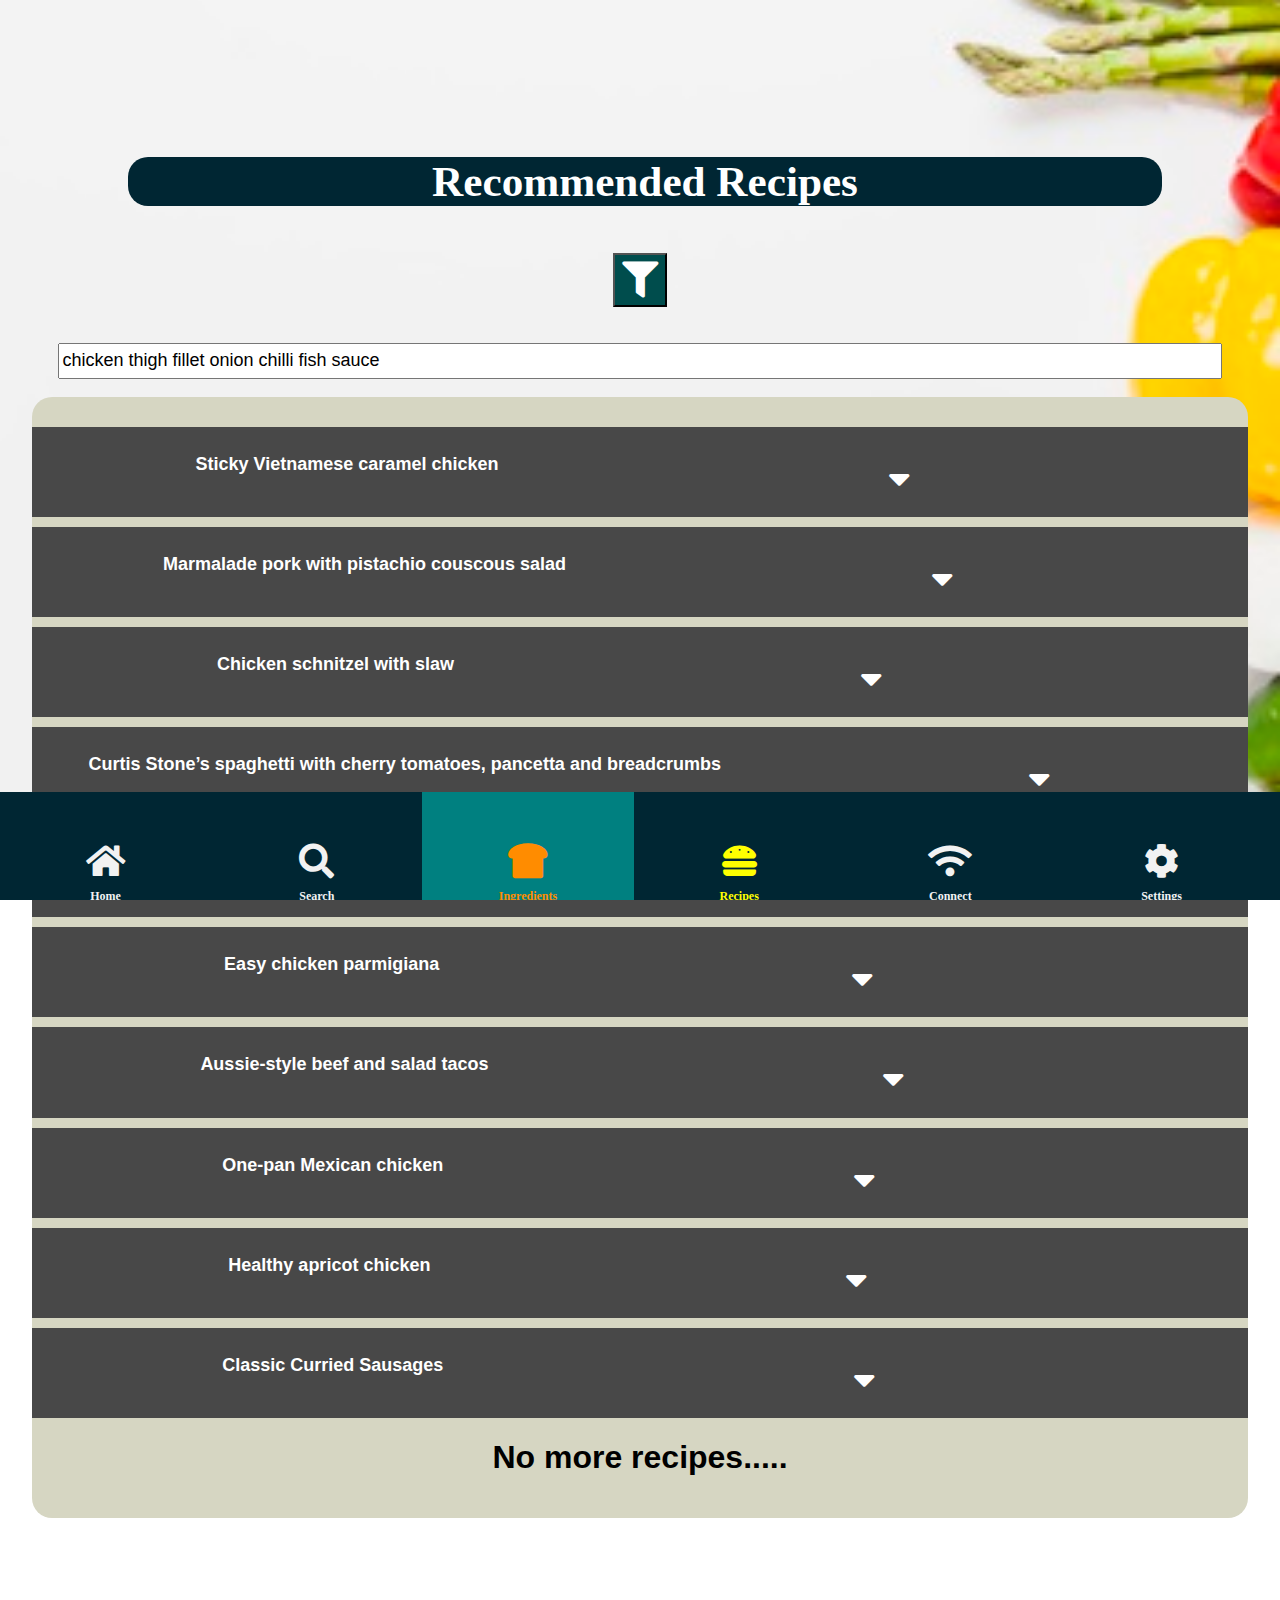
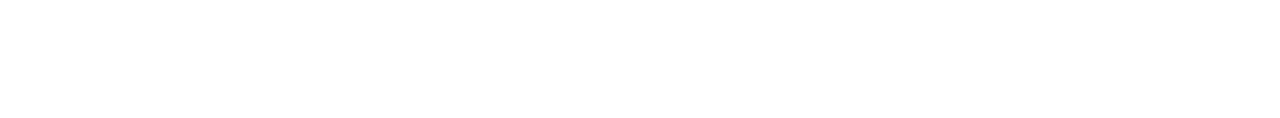
<file: html/recommend.html>
<!doctype html>
<html>
  <head>
    <meta charset="utf-8">
    <meta name="viewport" content="width=device-width, initial-scale=1">
    <link rel='stylesheet' href="https://use.fontawesome.com/releases/v5.7.0/css/all.css">
    <link rel='stylesheet' href="https://use.fontawesome.com/releases/v5.7.0/css/all.css">
    <link rel="stylesheet" href="https://cdnjs.cloudflare.com/ajax/libs/font-awesome/4.7.0/css/font-awesome.min.css">
    <link rel="stylesheet" href="../css/recommend.css">
    <title>Recommended Recipes</title>
  </head>

  <body class="body1">
    <h1 class="body1_h1"></h1>
  <div class="main">
    <div class="na">
      <a href="../index.html"><i class='fas fa-home' style='font-size:35px'><p style="font-size: 12px">Home</p></i></a>
      <a href="../html/home.html"><i class='fas fa-search' style='font-size:35px'><p style="font-size: 12px">Search</p></i></a>
      <a href="../html/ingredients.html" class="active"><i class='fas fa-bread-slice' style='font-size:35px; color: darkorange'><p style="font-size: 12px">Ingredients</p></i></a>
      <a href="../html/recipes.html"><i class='fas fa-hamburger' style='font-size:35px; color:yellow'><p style="font-size: 12px">Recipes</p></i></a>

      <a href="../html/wifi.html"><i class='fas fa-wifi' style='font-size:35px'><p style="font-size: 12px">Connect</p></i></a>
      <a href="../html/settings.html"><i class='fas fa-cog' style='font-size:35px'><p style="font-size: 12px">Settings</p></i></a>
    </div>
<h1 class="h1h1" style="border-radius: 20px; background-color:#002633" >Recommended Recipes</h1>
<div class="ohh" style="background-color:inherit; margin:auto; width:95%"><br>
<button class="open-button" onclick="oForm()" style="background-color:#004d4d; color:white; padding:7px"><i class='fas fa-filter' style='font-size:36px'></i></button><br><br><br>
<div class="form-popup" id="myForm">
<form class="form-container">
  <div class="filter">
        <ul class="form-style-1">
          <li><label for="rep1" class="day1css">People</label>
            <input type="number" name="Exercise" class="field-divided" id="excersise1" step="1" value= "4" /></li>

            <li>
              <label for="muscle1" class="day1css">Food Type</label>
              <select name="Muscles" class="field-select" id="muscle1">
                <option value="Any">Any</option>
                <option value="Breakfast">Breakfast</option>
                <option value="Lunch">Lunch</option>
                <option value="Dinner">Dinner</option>

              </select>
            </li>
            <li>
              <label for="set1" class="day1css">Specification </label>
              <select name="Muscles" class="field-select" id="muscle1">
                <option value="Normal">Normal</option>
                <option value="Healthy">Healthy</option>
              <option value="Gluten-Free">Gluten-Free</option>
                <option value="Vegeterian">Vegeterian</option>
                <option value="Vegan">Vegan</option>

              </select>
            </li>
            <li>
              <label for="rep1" class="day1css">Calories(kcal)</label>
              <input type="number" name="Reps" class="field-divided" id="rep1" step="5">
            </li><br>
            <button type="button" class="btn cancel" onclick="cForm()" style="background-color:#006bb3">Close</button>
                <br><br><br><br>

                </div>

</form>
</div>
<input type="text" id="myInput" onkeyup="yyFunction()" value = "chicken thigh fillet onion chilli fish sauce " placeholder="Search for Recipes.." title="Type in a name">
<br><br>
<div id="output1" class="out1" style="background-color:#d6d6c2">

<div class ="x1"><a onclick="openForm1()"> <div class="of1"><h1 style="width: 70%"> Sticky Vietnamese caramel chicken </h1><h1 style="width: 30%"><i class='fas fa-sort-down' style='font-size:36px'></i></h1></div></a>


<div id ="z1" class="y1">
<B class="l1"> chicken thigh fillet onion chilli fish sauce coriander</B>
<div class=bbc><button onclick="oo1()"><i class='far fa-thumbs-down' style='font-size:36px'></i></button><button onclick="ooff1()"><i class='far fa-thumbs-up' style='font-size:36px'></i></button><p id="k1"></p><button type="button" class="ad1" onclick="closeForm1()">X</button><button style="padding: 5px;" class="popup" onclick="mFunct()">Show 360* image<span class="popuptext" id="myPopup"><img src="../images/caramel1.jpg" alt="Italian Trulli"></span></button><br><br></div>
<ul><li> Prep time: 30 minutes </li>
<li> Cook time: 10 minutes </li>
<li> Serves: 4</li>

</ul>

<p>Ingredients</p>

<ul>

<li>2 tablespoons peanut oil</li>
<li>6 chicken thigh fillets</li>
<li>450g packet 2 1/2 minute jasmine rice</li>
<li>45g tub Vietnamese lemongrass and kaffir lime paste</li>
<li>1/4 cup kecap manis</li>
<li>2 tablespoons brown sugar</li>
<li>2 teaspoons fish sauce</li>
<li>2 tablespoons lime juice</li>
<li>1 Lebanese cucumber</li>
<li>1 long red chilli</li>
<li>1 green onion</li>
<li>1 bunch baby choy sum, trimmed</li>
<li>Fresh coriander sprigs, to serve</li>

</ul>

<p>Directions</p>

<ol>

<li>Step 1: Heat half the oil in a large frying pan over medium-high heat. Cut chicken in half. Cook chicken, turning, for 4 to 5 minutes or until browned all over and almost cooked through.</li>
<li>Step 2: Meanwhile, cook rice following packet directions. Combine Vietnamese paste, kecap manis, sugar, fish sauce and lime juice in a jug. Set aside.</li>
<li>Step 3: Finely chop cucumber and thinly slice chilli and green onion. Combine cucumber, chilli and onion in a bowl. Set aside.</li>
<li>Step 4: Reduce heat to medium-low. Pour sauce mixture over chicken in pan. Turn to coat. Simmer for 2 minutes.</li>
<li>Step 5: Meanwhile, heat a wok over high heat. Add remaining oil, swirling to coat. Cut stems from choy sum leaves. Add stems to wok. Stir-fry for 30 seconds. Add leaves. Stir-fry for 30 seconds or until just wilted. Turn chicken in sauce. Simmer for a further 30 seconds.</li>
<li>Step 6: Divide rice, choy sum, chicken and sauce among serving bowls. Sprinkle with cucumber mixture and top with coriander sprigs. Serve.</li>

</ol></div></div>



<!-- https://www.taste.com.au/recipes/marmalade-pork-pistachio-couscous-salad/5ltreog2?r=recipes/emergencydinners&c=ui84wm33/Emergency%20dinners -->

<div id ="of2" class ="x1"><a onclick="openForm2()"> <div class="of1"><h1 style="width: 70%"> Marmalade pork with pistachio couscous salad </h1><h1 style="width: 30%"><i class='fas fa-sort-down' style='font-size:36px'></i></h1></div></a>


<div id ="z2" class="y1">
<B class="l1"> olive oil loin medallions couscous beans orange parsley leaves</B>
<div class=bbc><button onclick="oo2()"><i class='far fa-thumbs-down' style='font-size:36px'></i></button><button onclick="ooff2()"><i class='far fa-thumbs-up' style='font-size:36px'></i></button><p id="k2"></p><button type="button" class="ad1" onclick = "closeForm2()"> X </button><button style="padding: 5px" class="popup2" onclick="mFunct2()">Show 360* image<span class="popuptext2" id="myPopup2"><img src="../images/pork2.jpg" alt="Italian Trulli"></span></button><br><br></div>

<ul>
<li> Prep time: 20 minutes</li>
<li> Cook time: 10 minutes</li>
<li> Serves: 4</li>

</ul>

<p>Ingredients</p>

<ul>

<li>2 tablespoons extra virgin olive oil</li>
<li>3 teaspoons mild Moroccan seasoning</li>
<li>4 large pork loin medallions</li>
<li>80g packet pistachio kernels</li>
<li>2 x 100g packets roasted vegetable couscous</li>
<li>150g green beans</li>
<li>2 tablespoons sweet orange marmalade</li>
<li>1/4 cup classic vinaigrette dressing</li>
<li>1/4 cup fresh flat-leaf parsley leaves</li>
<li>1 green onion</li>

</ul>

<p>Directions</p>

<ol>

<li>Step 1:Boil kettle.</li>
<li>Step 2: Combine half the oil with the seasoning in a shallow dish. Add pork. Turn to coat. Heat a large frying pan over medium-high heat.</li>
<li>Step 3: Place pistachios in a small frying pan over medium-high heat. Cook, stirring occasionally, until golden and toasted. Transfer to a plate.</li>
<li>Step 4: Cook pork in large frying pan, turning, for 5 to 6 minutes or until browned.</li>
<li>Step 5: Meanwhile, place couscous in a large heatproof bowl. Add 1 1/3 cups boiling water. Stir well with a fork.</li>
<li>Step 6: Heat remaining oil in same small frying pan over medium-high heat. Trim ends from beans. Add to pan. Cook, tossing occasionally, until bright green and just tender.</li>
<li>Step 7: Brush pork with marmalade. Turn to coat, brushing with a little more marmalade. Fluff couscous with a fork. Add dressing, pistachios, parsley and sliced onion. Season with salt and pepper. Toss to combine. Serve pork on couscous, with beans.</li>

</ol>

</div></div>
<div class ="x1"><a onclick="openForm3()"> <div class="of1"><h1 style="width: 70%"> Chicken schnitzel with slaw </h1><h1 style="width: 30%"><i class='fas fa-sort-down' style='font-size:36px'></i></h1></div></a>


<div id ="z3" class="y1">
<B class="l1"> chicken thigh fillet onion chilli fish sauce coriander</B>
<div class=bbc><button onclick="oo3()"><i class='far fa-thumbs-down' style='font-size:36px'></i></button><button onclick="ooff3()"><i class='far fa-thumbs-up' style='font-size:36px'></i></button><p id="k3"></p><button type="button" class="ad1" onclick="closeForm3()">X</button><button style="padding: 5px" class="popup3" onclick="mFunct3()">Show 360* image<span class="popuptext3" id="myPopup3"><img src="../images/slaw3.jpeg" alt="Italian Trulli"></span></button><br><br></div>
<ul>

<li> Prep time: 10 minutes</li>
<li> Cook time: 10 minutes</li>
<li> Serves: 4</li>

</ul>

<p>Ingredients</p>

<ul>

<li>80g sachet garlic and herb schnitzel mix</li>
<li>2 teaspoons Mexican chilli powder</li>
<li>1/2 cup buttermilk</li>
<li>500g chicken schnitzel (uncrumbed)</li>
<li>2 tablespoons extra virgin olive oil</li>
<li>1/4 cup plain Greek-style yoghurt</li>
<li>2 teaspoons chipotle hot sauce</li>
<li>2 tablespoons lime juice</li>
<li>250g packet rainbow slaw</li>
<li>1/4 cup fresh coriander leaves</li>
<li>Salad leaves, to serve</li>

</ul>

<p>Directions</p>

<ol>

<li>Step 1: Combine schnitzel mix and chilli powder in a bowl. Season with salt and pepper. Place buttermilk in a separate bowl.</li>
<li>Step 2: Working with 1 piece of chicken at a time, dip chicken in buttermilk, then toss in breadcrumb mixture to coat evenly. Place on a plate. </li>
<li>Step 3: Heat oil in a large frying pan over medium-high heat. Cook chicken, in 2 batches, turning for 3 to 4 minutes or until golden and cooked through. Drain on paper towel.</li>
<li>Step 4: Meanwhile, combine yoghurt with hot sauce and lime juice. Place slaw and coriander leaves in a large bowl. Add yoghurt dressing. Toss well to combine. Serve chicken with slaw and salad.</li>

</ol>

</div></div>
<div class ="x1"><a onclick="openForm4()"> <div class="of1"><h1 style="width: 70%"> Curtis Stone’s spaghetti with cherry tomatoes, pancetta and breadcrumbs </h1><h1 style="width: 30%"><i class='fas fa-sort-down' style='font-size:36px'></i></h1></div></a>


<div id ="z4" class="y1">
  <B class="l1"> breadcrumbs parsley olive oil cloves spaghetti basil leaves</B>
  <div class=bbc><button onclick="oo4()"><i class='far fa-thumbs-down' style='font-size:36px'></i></button><button onclick="ooff4()"><i class='far fa-thumbs-up' style='font-size:36px'></i></button><p id="k4"></p><button type="button" class="ad1" onclick="closeForm4()">X</button><button style="padding: 5px">Show 360* image</button><br><br></div>
<ul>

<li> Prep time: 10 minutes</li>
<li> Cook time: 20 minutes</li>
<li> Serves: 4</li>

</ul>

<p>Ingredients</p>

<ul>

<li>120g diced pancetta</li>
<li>1/2 cup (35g) panko breadcrumbs</li>
<li>1 tbs finely chopped flat-leaf parsley</li>
<li>1 tbs olive oil</li>
<li>4 garlic cloves, thinly sliced</li>
<li>1 long red chilli, seeded, finely chopped (optional)</li>
<li>500g cherry tomatoes, halved</li>
<li>1 cup (280g) tomato passata</li>
<li>300g spaghetti</li>
<li>1/2 cup (40g) finely grated parmesan</li>
<li>1/4 cup basil leaves</li>

</ul>

<p>Directions</p>

<ol>

<li>Step 1: Heat a large frying pan over medium-low heat. Add the pancetta and cook gently, stirring occasionally, for 8-10 mins or until the fat has rendered out and the pancetta is crisp and golden. Using a slotted spoon, transfer the pancetta to a plate.</li>
<li>Step 2: Increase heat to medium. Add the breadcrumbs and stir for 3 mins or until golden. Remove the pan from heat and stir in the parsley. Season with salt and pepper. Transfer the breadcrumb mixture to a small bowl. Wipe out the pan with paper towel.</li>
<li>Step 3: Place the pan over medium heat. Add the oil, garlic and chilli, if using, and cook, stirring occasionally, for 2 mins or until the garlic softens. Add the tomatoes and passata and cook for 5 mins or until the tomatoes soften. Stir in the pancetta.</li>
<li>Step 4: Meanwhile, bring a large pot of salted water to a boil over high heat. Add the spaghetti and cook, stirring often to keep the strands separated, for 12 mins or until tender but still firm to the bite. Drain the pasta, reserving ½ cup (125ml) of the cooking liquid.</li>
<li>Step 5: Add spaghetti to the warm sauce in the pan and toss gently to coat. If needed, add some of the reserved cooking liquid to loosen sauce. Season with salt and pepper.</li>
<li>Step 6: Transfer pasta mixture to bowls. Sprinkle with parmesan, breadcrumb mixture and basil. Serve immediately.</li>

</ol>


  </div></div>
  <div class ="x1"><a onclick="openForm5()"> <div class="of1"><h1 style="width: 70%"> 15-minute Japanese chicken noodle stir-fry </h1><h1 style="width: 30%"><i class='fas fa-sort-down' style='font-size:36px'></i></h1></div></a>


  <div id ="z5" class="y1">
    <B class="l1"> shallots chicken minced noodles soy sauce</B>
    <div class=bbc><button onclick="oo5()"><i class='far fa-thumbs-down' style='font-size:36px'></i></button><button onclick="ooff5()"><i class='far fa-thumbs-up' style='font-size:36px'></i></button><p id="k5"></p><button type="button" class="ad1" onclick="closeForm5()">X</button><button style="padding: 5px">Show 360* image</button><br><br></div>
    <ul>

<li> Prep time: 5 minutes</li>
<li> Cook time: 10 minutes</li>
<li> Serves: 4</li>

</ul>

<p>Ingredients</p>

<ul>

<li>3 garlic cloves</li>
<li>3cm-piece ginger, peeled</li>
<li>3 green shallots, trimmed</li>
<li>1 tablespoon peanut oil</li>
<li>500g chicken mince</li>
<li>440g pkt wok-ready udon noodles</li>
<li>60ml (1/4 cup) light soy sauce</li>
<li>60ml (1/4 cup) mirin</li>
<li>2 tablespoons Masterfoods Tomato Sauce</li>
<li>1 tablespoon caster sugar</li>
<li>1/4 small green cabbage, shredded</li>
<li>1 large carrot, peeled, halved lengthways, thinly sliced</li>
<li>White sesame seeds, to sprinkle</li>
<li>Black sesame seeds, to sprinkle</li>
<li>Sesame oil, to drizzle</li>

</ul>

<p>Directions</p>

<ol>

<li>Step 1: Finely chop the garlic, ginger and the white part of the shallots. Reserve the green part of the shallots. Heat a wok over high heat. Add the peanut oil and swirl to coat. Stir-fry the garlic, ginger and chopped shallot for 30 seconds or until aromatic. Add the chicken mince and cook, breaking up any lumps and tossing occasionally, for 7 minutes or until golden.</li>
<li>Step 2: Meanwhile, place the noodles in a heatproof bowl and cover with boiling water. Combine the soy sauce, mirin, tomato sauce and sugar in a small bowl. Thinly slice the green part of the shallot on the diagonal.</li>
<li>Step 3: Add the cabbage and carrot to the wok. Stir-fry for 1-2 minutes or until the cabbage is slightly wilted. Drain the noodles and add to the wok along with the soy sauce mixture. Use tongs to toss until combined.</li>
<li>Step 4: Divide the noodle mixture among serving bowls. Sprinkle with the sliced shallot and white and black sesame seeds. Drizzle with sesame oil.</li>

</ol>

    </div></div>
    <div class ="x1"><a onclick="openForm6()"> <div class="of1"><h1 style="width: 70%"> Easy chicken parmigiana </h1><h1 style="width: 30%"><i class='fas fa-sort-down' style='font-size:36px'></i></h1></div></a>


    <div id ="z6" class="y1">
      <B class="l1"> chicken thigh fillet onion chilli fish sauce coriander</B>
      <div class=bbc><button onclick="oo6()"><i class='far fa-thumbs-down' style='font-size:36px'></i></button><button onclick="ooff6()"><i class='far fa-thumbs-up' style='font-size:36px'></i></button><p id="k6"></p><button type="button" class="ad1" onclick="closeForm6()">X</button><button style="padding: 5px" class="popup4" onclick="mFunct4()">Show 360* image<span class="popuptext4" id="myPopup4"><img src="../images/easy4.jpg" alt="Italian Trulli"></span></button><br><br></div>
      <ul>

<li> Prep time: 20 minutes</li>
<li> Cook time: 25 minutes</li>
<li> Serves: 4</li>

</ul>

<p>Ingredients</p>

<ul>

<li>2 teaspoons finely grated lemon rind</li>
<li>1 garlic clove, crushed</li>
<li>1 teaspoon Masterfoods® Oregano Leaves</li>
<li>1 cup panko breadcrumbs</li>
<li>1/4 cup plain flour</li>
<li>1 egg, lightly beaten</li>
<li>1 tablespoon milk</li>
<li>2 chicken breast fillets, halved horizontally</li>
<li>1/4 cup extra virgin olive oil</li>
<li>1 brown onion, finely chopped</li>
<li>2 garlic cloves, crushed, extra</li>
<li>700g bottle tomato passata</li>
<li>2 tablespoons chopped fresh basil, plus extra to serve</li>
<li>1/2 x 250g ball buffalo-style mozzarella, sliced</li>
<li>1/3 cup finely grated parmesan</li>
<li>Salad leaves, to serve</li>


</ul>

<p>Directions</p>

<ol>

<li>Step 1: Combine rind, garlic and oregano in a large shallow bowl. Add breadcrumbs. Season with salt and pepper. Mix well. Place flour in a bowl. Whisk egg and milk in a separate shallow bowl. Working with 1 chicken piece at a time, toss in flour. Dip in egg mixture, then press in breadcrumb mixture to coat. Transfer to a plate.</li>
<li>Step 2: Heat 2 tablespoons oil in a large frying pan over medium-high heat. Cook chicken for 4 to 5 minutes each side or until golden. Transfer to a plate.</li>
<li>Step 3: Heat remaining oil in pan. Add onion. Cook, stirring, for 5 minutes or until softened. Add extra garlic. Cook for 1 minute or until fragrant. Stir in passata and basil. Season. Bring to a simmer. Simmer for 3 to 4 minutes or until slightly thickened.</li>
<li>Step 4: Preheat grill on medium-high. Spoon half the passata mixture onto a baking tray. Top with chicken. Spoon over remaining passata mixture. Top chicken with mozzarella and parmesan. Grill for 4 to 5 minutes or until cheese is melted and golden. Stand for 2 minutes. Top with extra basil. Serve with salad leaves.</li>

</ol>

      </div></div>
      <div class ="x1"><a onclick="openForm7()"> <div class="of1"><h1 style="width: 70%"> Aussie-style beef and salad tacos </h1><h1 style="width: 30%"><i class='fas fa-sort-down' style='font-size:36px'></i></h1></div></a>


      <div id ="z7" class="y1">
        <B class="l1"> beef tacos coriander tomatoes lettuce cheese</B>
        <div class=bbc><button onclick="oo7()"><i class='far fa-thumbs-down' style='font-size:36px'></i></button><button onclick="ooff7()"><i class='far fa-thumbs-up' style='font-size:36px'></i></button><p id="k7"></p><button type="button" class="ad1" onclick="closeForm7()">X</button><button style="padding: 5px" class="popup5" onclick="mFunct5()">Show 360* image<span class="popuptext5" id="myPopup5"><img src="../images/taco5.jpeg" alt="Italian Trulli"></span></button><br><br></div>
        <ul>

<li> Prep time: 15 minutes</li>
<li> Cook time: 20 minutes</li>
<li> Serves: 10</li>

</ul>

<p>Ingredients</p>

<ul>

<li>1 tablespoon olive oil</li>
<li>1 medium brown onion, finely chopped</li>
<li>2 teaspoons ground cumin</li>
<li>2 teaspoons ground coriander</li>
<li>1 teaspoon paprika</li>
<li>1/4 teaspoon Masterfoods Ground Cayenne Pepper</li>
<li>500g beef mince</li>
<li>400g can crushed tomatoes</li>
<li>10 jumbo taco shells</li>
<li>4 large iceberg lettuce leaves, shredded</li>
<li>2 medium tomatoes, chopped</li>
<li>1 1/2 cups grated tasty cheese</li>

</ul>

<p>Directions</p>

<ol>

<li>Step 1: Preheat oven to 180°C/160°C fan-forced.</li>
<li>Step 2: Heat oil in a large frying pan over medium-high heat. Add onion. Cook, stirring, for 3 minutes or until softened. Add cumin, coriander, paprika and cayenne pepper. Cook, stirring, for 30 seconds or until fragrant. Add mince. Cook, stirring with a wooden spoon to break up mince, for 8 minutes or until browned. Add crushed tomato. Cook, stirring occasionally, for 5 minutes or until sauce has thickened.</li>
<li>Step 3: Meanwhile, heat taco shells following packet directions. Divide beef mixture and salad tacos evenly between taco shells. Top with lettuce, chopped tomato and cheese. Serve.</li>


</ol>

        </div></div>
        <div class ="x1"><a onclick="openForm8()"> <div class="of1"><h1 style="width: 70%"> One-pan Mexican chicken </h1><h1 style="width: 30%"><i class='fas fa-sort-down' style='font-size:36px'></i></h1></div></a>


        <div id ="z8" class="y1">
          <B class="l1"> chilli powder oregano cloves olive oil chicken stock kidney beans</B>
          <div class=bbc><button onclick="oo8()"><i class='far fa-thumbs-down' style='font-size:36px'></i></button><button onclick="ooff8()"><i class='far fa-thumbs-up' style='font-size:36px'></i></button><p id="k8"></p><button type="button" class="ad1" onclick="closeForm8()">X</button><button style="padding: 5px">Show 360* image</button><br><br></div>
          <ul>

<li> Prep time: 15 minutes</li>
<li> Cook time: 1 hour 20 minutes</li>
<li> Serves: 4</li>

</ul>

<p>Ingredients</p>

<ul>

<li>1 teaspoon Mexican chilli powder</li>
<li>2 teaspoons dried oregano</li>
<li>1 teaspoon Masterfoods Ground Coriander</li>
<li>2 garlic cloves, finely chopped</li>
<li>2 tablespoons olive oil</li>
<li>8 small chicken drumsticks</li>
<li>1 medium red onion, quartered, thinly sliced</li>
<li>1 medium red capsicum, chopped</li>
<li>400g can chopped tomatoes</li>
<li>375g jar medium thick and chunky salsa</li>
<li>2 cups chicken stock</li>
<li>400g can red kidney beans, drained, rinsed</li>
<li>1/3 cup white long-grain rice</li>
<li>2 tablespoons chopped fresh coriander</li>
<li>Fresh coriander leaves, to serve</li>

</ul>

<p>Directions</p>

<ol>

<li>Step 1: Preheat oven to 180°C/160°C fan-forced. Combine chilli powder, oregano, ground coriander, garlic and half the oil in a large bowl. Add chicken. Rub chilli powder mixture over chicken.</li>
<li>Step 2: Heat remaining oil in a flameproof baking dish over medium-high heat. Cook chicken, turning, for 5 minutes or until browned. Remove from heat. Add onion, capsicum, tomato, salsa and stock to pan. Turn chicken to coat.</li>
<li>Step 3: Bake for 50 minutes, turning chicken halfway through cooking. Add beans and rice. Bake for 20 to 25 minutes or until rice is tender and chicken cooked through. Stir in chopped coriander. Sprinkle with coriander leaves. Serve.</li>

</ol>

          </div></div>
          <div class ="x1"><a onclick="openForm9()"> <div class="of1"><h1 style="width: 70%"> Healthy apricot chicken </h1><h1 style="width: 30%"><i class='fas fa-sort-down' style='font-size:36px'></i></h1></div></a>


          <div id ="z9" class="y1">
            <B class="l1"> chicken thigh fillets onion cloves mustard chicken stock apricot peas broccolini</B>
            <div class=bbc><button onclick="oo9()"><i class='far fa-thumbs-down' style='font-size:36px'></i></button><button onclick="ooff9()"><i class='far fa-thumbs-up' style='font-size:36px'></i></button><p id="k9"></p><button type="button" class="ad1" onclick="closeForm9()">X</button><button style="padding: 5px">Show 360* image</button><br><br></div>
            <ul>

<li> Prep time: 20 minutes</li>
<li> Cook time: 50 minutes</li>
<li> Serves: 4</li>

</ul>

<p>Ingredients</p>

<ul>

<li>2 teaspoons olive oil</li>
<li>600g skinless chicken thigh fillets, fat trimmed, cut into 3cm pieces</li>
<li>1 large onion, halved, thinly sliced</li>
<li>2 sticks celery, thinly sliced</li>
<li>2 carrots, peeled, cut into chunks</li>
<li>2 garlic cloves, crushed</li>
<li>1 tablespoon wholegrain mustard</li>
<li>125ml (1/2 cup) salt-reduced chicken stock</li>
<li>250ml (1 cup) apricot nectar</li>
<li>35g (1/4 cup) chopped dried apricots</li>
<li>400g can cannellini beans, rinsed, drained</li>
<li>Steamed snow peas, to serve</li>
<li>Broccolini, to serve</li>


</ul>

<p>Directions</p>

<ol>

<li>Step 1: Preheat oven to 170C/ 150C fan forced. Heat half the oil in a large flameproof casserole dish over high heat. Cook the chicken, in 2 batches, for 1-2 minutes each side or until golden. Transfer to a plate.</li>
<li>Step 2: Heat remaining oil in same dish over medium heat. Add the onion, celery and carrot and cook, stirring, for 5 minutes or until softened. Add the garlic and cook, stirring, for 30 seconds or until fragrant. Return chicken to dish. Stir in the mustard, stock, apricot nectar and dried apricots and bring to the boil. Cover dish with a lid or foil.</li>
<li>Step 3: Bake for 40 minutes, adding cannellini beans for last 10 minutes of cooking time. Serve with steamed snow peas and broccolini.</li>

</ol>

            </div></div>
            <div class ="x1"><a onclick="openForm10()"> <div class="of1"><h1 style="width: 70%"> Classic Curried Sausages </h1><h1 style="width: 30%"><i class='fas fa-sort-down' style='font-size:36px'></i></h1></div></a>


            <div id ="z10" class="y1">
              <B class="l1"> pork sausage onion curry powder chicken stock peas cram</B>
              <div class=bbc><button onclick="oo10()"><i class='far fa-thumbs-down' style='font-size:36px'></i></button><button onclick="ooff10()"><i class='far fa-thumbs-up' style='font-size:36px'></i></button><p id="k10"></p><button type="button" class="ad1" onclick="closeForm10()">X</button><button style="padding: 5px">Show 360* image</button><br><br></div>
              <ul>

<li> Prep time: 30 minutes</li>
<li> Cook time: 45 minutes</li>
<li> Serves: 4</li>

</ul>

<p>Ingredients</p>

<ul>

<li>8 pork sausage</li>
<li>2 tbs oil</li>
<li>1 onion sliced</li>
<li>1/2 tbs curry powder</li>
<li>2 tbs plain flour</li>
<li>2 cup chicken stock (liquid)</li>
<li>1 cup frozen peas</li>
<li>2 tbs cream</li>

</ul>

<p>Directions</p>

<ol>

<li>Step 1: Place sausages into a pot of boiling water and simmer for 5 minutes.</li>
<li>Step 2: Allow to cool, remove skin and slice into bite sized pieces.</li>
<li>Step 3: Heat oil in a large frying pan and fry onions for 3 minutes.</li>
<li>Step 4: Add curry powder and fry for another 2 minutes, then mix through the flour.</li>
<li>Step 5: Pour in the stock and add sausages to the pan.</li>
<li>Step 6: Bring to the boil, stir and simmer for 15-20 minutes.</li>
<li>Step 7: Add the peas and cream 5 minutes before serving.</li>


</ol>

              </div></div>
              <div class ="x" style="color:black"> <h1> No more recipes..... </h1></div>

</div>

<br><br><br>




<br></div></div>





  </body>


<script src="../java/recommend.js"></script>


</html>
</file>
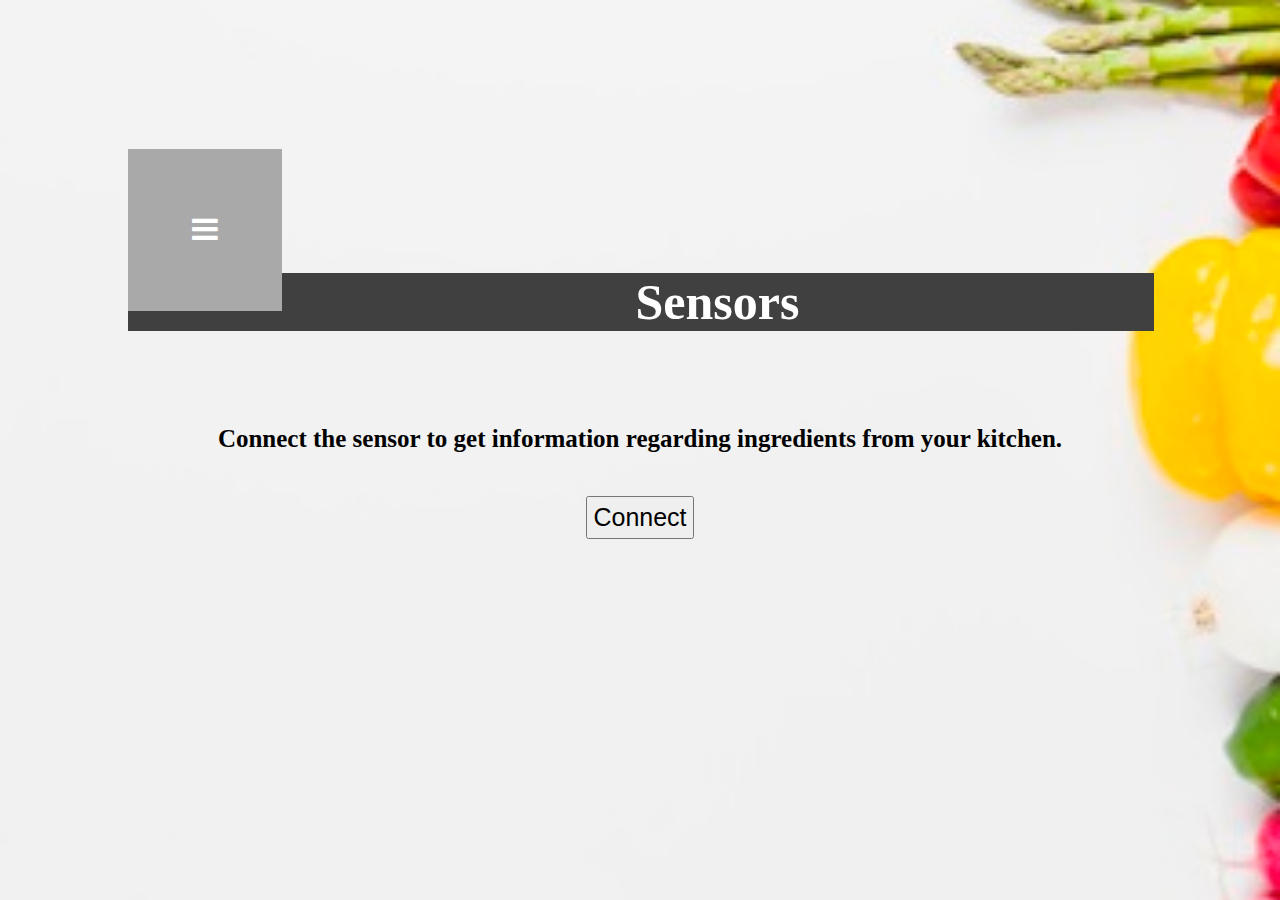
<file: html/sensor_settings.html>
<!doctype html>
<html>
<head>
  <meta charset="utf-8">
  <meta name="viewport" content="width=device-width, initial-scale=1">
  <link rel="stylesheet" href="https://cdnjs.cloudflare.com/ajax/libs/font-awesome/4.7.0/css/font-awesome.min.css">
  <link href="https://fonts.googleapis.com/icon?family=Material+Icons" rel="stylesheet">
  <link rel="stylesheet" href="../css/settings.css">
  <title>Settings</title>
</head>

<body class="body1">
  <h1 class="body1_h1"></h1>
<div id="mySidenav" class="sidenav">
<a href="javascript:void(0)" class="closebtn" onclick="closeNav()"><button class="btn1"><i class="fa fa-close"></i></button></a>
<a href="../html/home.html">Home</a>
<a href="../html/ingredients.html">Ingredients</a>
<a href="../html/recipes.html">My Recipies</a>
<a href="../html/settings.html">Settings</a>
<a href="../index.html">Login Page</a>
</div>

<div id="lnav">
<span style="font-size:30px;cursor:pointer" ><button class="btn" onclick="openNav()"><i class="fa fa-bars"></i></button></span>
</div>
<br><br><br><br><br>
<div class="content">

            <h1 class="h1h1"> Sensors </h1><br><br>
            <p class= "pd"> Connect the sensor to get information regarding ingredients from your kitchen. </p><br>
            <button class = "bv" onclick="openForm1()" > Connect </button><br><br>
            <div id="cc11"> <p> You are now connected to sensors </p>
            <button type="button" class="ad1" onclick="closeForm1()">OK</button></div>
</div>






</body>
<script  src="../java/settings.js"></script>
</html>
</file>
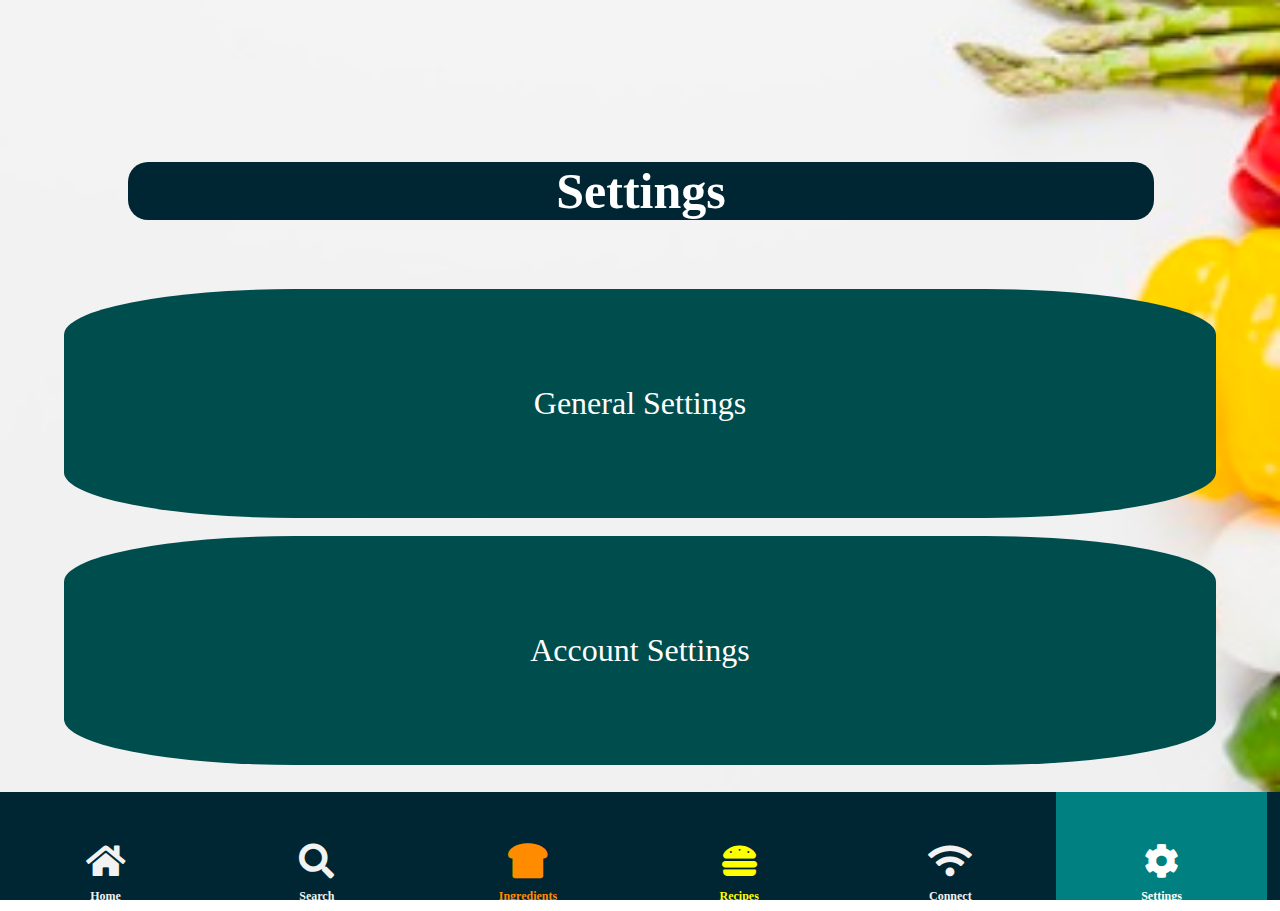
<file: html/settings.html>
<!doctype html>
<html>
<head>
  <meta charset="utf-8">
  <meta name="viewport" content="width=device-width, initial-scale=1">
  <link rel='stylesheet' href="https://use.fontawesome.com/releases/v5.7.0/css/all.css">
  <link rel="stylesheet" href="https://cdnjs.cloudflare.com/ajax/libs/font-awesome/4.7.0/css/font-awesome.min.css">
  <link href="https://fonts.googleapis.com/icon?family=Material+Icons" rel="stylesheet">
  <link rel="stylesheet" href="../css/settings.css">
  <title>Settings</title>
</head>

<body class="body1">
  <h1 class="body1_h1"></h1>


<div class="main">
  <div class="na">
    <a href="../index.html"><i class='fas fa-home' style='font-size:35px'><p style="font-size: 12px">Home</p></i></a>
    <a href="../html/home.html"><i class='fas fa-search' style='font-size:35px'><p style="font-size: 12px">Search</p></i></a>
    <a href="../html/ingredients.html"><i class='fas fa-bread-slice' style='font-size:35px; color: darkorange'><p style="font-size: 12px">Ingredients</p></i></a>
    <a href="../html/recipes.html"><i class='fas fa-hamburger' style='font-size:35px; color:yellow'><p style="font-size: 12px">Recipes</p></i></a>

    <a href="../html/wifi.html"><i class='fas fa-wifi' style='font-size:35px'><p style="font-size: 12px">Connect</p></i></a>
    <a href="../html/settings.html" class="active"><i class='fas fa-cog' style='font-size:35px'><p style="font-size: 12px">Settings</p></i></a>
  </div>
<div class="content">
<h1 class="h1h1" style="border-radius: 20px; background-color:#002633" >Settings</h1><br><br>

  <a href="general_settings.html" style="text-decoration:none"><div class="setcon" style="background-color:#004d4d">
    <p>General Settings</p>
  </div></a><br>
  <a href="account_settings.html" style="text-decoration:none"><div class="setcon" style="background-color:#004d4d">
    <p>Account Settings</p>
  </div></a>
  <br>

</div></div>





</body>
<script  src="../java/settings.js"></script>
</html>
</file>
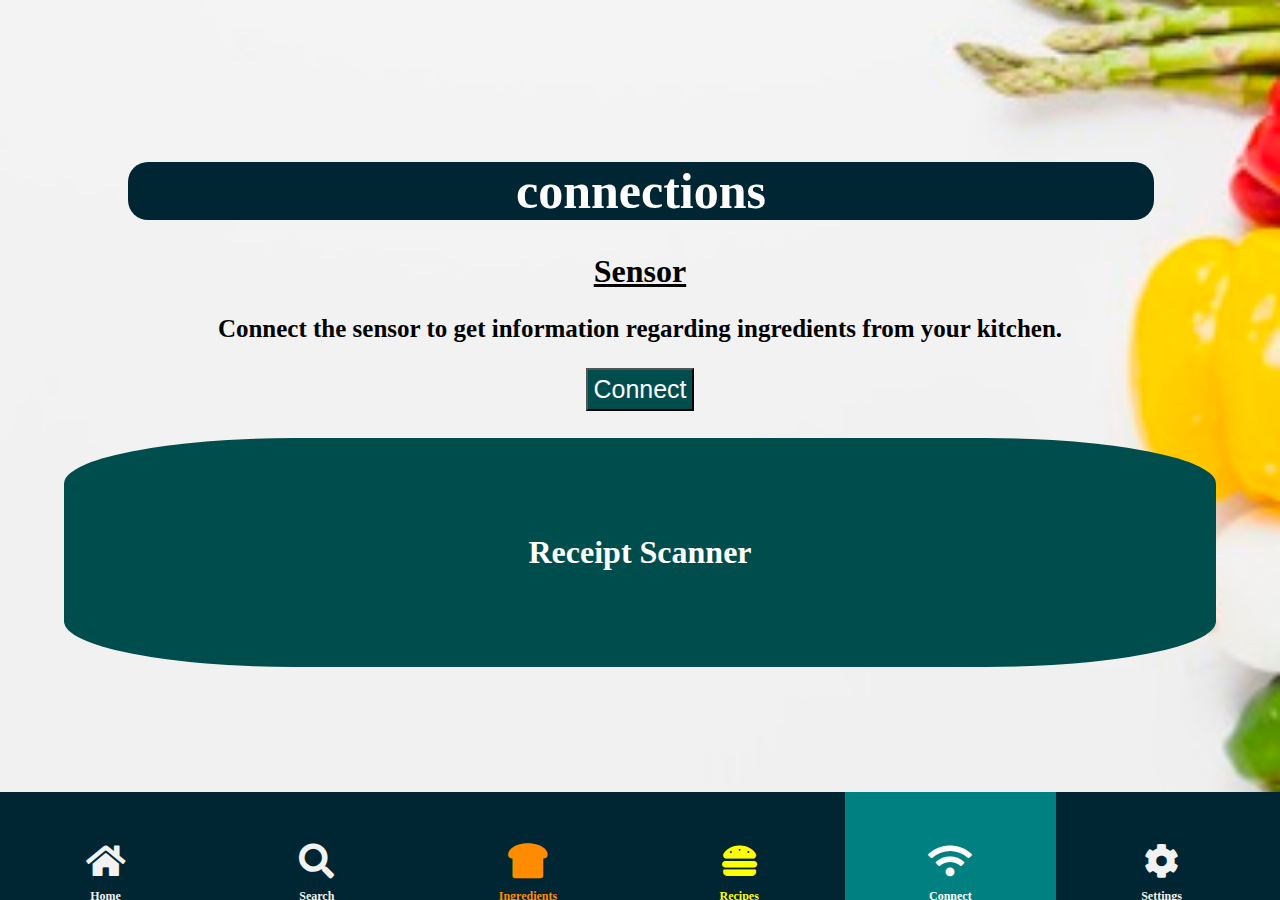
<file: html/wifi.html>
<!doctype html>
<html>
<head>
  <meta charset="utf-8">
  <meta name="viewport" content="width=device-width, initial-scale=1">
  <link rel='stylesheet' href="https://use.fontawesome.com/releases/v5.7.0/css/all.css">
  <link rel="stylesheet" href="https://cdnjs.cloudflare.com/ajax/libs/font-awesome/4.7.0/css/font-awesome.min.css">
  <link href="https://fonts.googleapis.com/icon?family=Material+Icons" rel="stylesheet">
  <link rel="stylesheet" href="../css/settings.css">
  <title>Connections</title>
</head>

<body class="body1">
  <h1 class="body1_h1"></h1>

<div class="main">
  <div class="na">
    <a href="../index.html"><i class='fas fa-home' style='font-size:35px'><p style="font-size: 12px">Home</p></i></a>
    <a href="../html/home.html"><i class='fas fa-search' style='font-size:35px'><p style="font-size: 12px">Search</p></i></a>
    <a href="../html/ingredients.html"><i class='fas fa-bread-slice' style='font-size:35px; color: darkorange'><p style="font-size: 12px">Ingredients</p></i></a>
    <a href="../html/recipes.html"><i class='fas fa-hamburger' style='font-size:35px; color:yellow'><p style="font-size: 12px">Recipes</p></i></a>

    <a href="../html/wifi.html" class="active"><i class='fas fa-wifi' style='font-size:35px'><p style="font-size: 12px">Connect</p></i></a>
    <a href="../html/settings.html"><i class='fas fa-cog' style='font-size:35px'><p style="font-size: 12px">Settings</p></i></a>
  </div>
<div class="content">

            <h1 class="h1h1" style="border-radius: 20px; background-color:#002633" >connections</h1>
            <h1> <B><U>Sensor </U></B><h2>
            <p class= "pd"> Connect the sensor to get information regarding ingredients from your kitchen. </p>
            <button class = "bv" onclick="openForm1()" style="background-color:#004d4d; color:white"> Connect </button><br>
            <div id="cc11"> <p> You are now connected to sensors </p>
            <button type="button" class="ad1" onclick="closeForm1()">OK</button></div>
            <br>
            
            <a href="receipt_scanner.html" style="text-decoration:none;"><div class="setcon" style="background-color:#004d4d">
              <p>Receipt Scanner</p>
            </div></a><br>

</div></div>





</body>
<script  src="../java/settings.js"></script>
</html>
</file>
<file: css/style.css>
html {
  background-image: url("food.jpg");
  background-size: cover;
  background-position: center;
  height: 100%;
  width: auto;
}
.body1 {
  width:100%;
  padding: 10% 0;
  margin: auto;
  text-align: center;
}
.tastebutton {
  background-color: gray;
  border: none;
  color: white;
  padding: 5% 5%;
  text-align: center;
  text-decoration: none;
  display: inline-block;
  font-size: 100%;
  font-weight: bolder;
  font-family: sans-serif;
  margin: 2% 1%;
  cursor: pointer;
  border-radius: 20px;
}
* {box-sizing: border-box;}

/* Button used to open the contact form - fixed at the bottom of the page */
.open-button {
  background-color: #A9A9A9;
  border: none;
  color: white;
  padding: 5% 5%;
  text-align: center;
  text-decoration: none;
  display: inline-block;
  font-size: 32px;
  font-weight: bolder;
  font-family: sans-serif;
  margin: 1% 1%;
  cursor: pointer;
  border-radius: 20px;
}

/* The popup form - hidden by default */
.form-popup {
  display: none;
  padding: 5% 5%;
  margin: 0 30px;

}

/* Add styles to the form container */
.form-container {
  max-width: 300px;
  padding: 10px;
  background-color: white;
}

/* Full-width input fields */
.form-container input[type=text], .form-container input[type=password] {
  width: 100%;
  padding: 15px;
  margin: 5px 0 22px 0;
  border: none;
  background: #f1f1f1;
}

/* When the inputs get focus, do something */
.form-container input[type=text]:focus, .form-container input[type=password]:focus {
  background-color: #ddd;
  outline: none;
}

/* Set a style for the submit/login button */
.form-container .btn {
  background-color: #4CAF50;
  color: white;
  padding: 16px 20px;
  border: none;
  cursor: pointer;
  width: 100%;
  margin-bottom:10px;
  opacity: 0.8;
}

/* Add a red background color to the cancel button */
.form-container .cancel {
  background-color: red;
}

/* Add some hover effects to buttons */
.form-container .btn:hover, .open-button:hover {
  opacity: 1;
}
.recipeking{
  font-family: serif ;
  font-size: 70px;
  padding: 30px 0;
  color: white;
}
.rk{
  width: 90%;
  margin: auto;
  border-radius: 30px;

}
</file>
<file: css/settings.css>
html {
  background-image: url("homefood.jpg");
  background-size: cover;
  background-position: center;
  background-attachment: fixed;
  height: 100%;
  width: auto;
}
.body1 {
  width:100%;
  padding: 10% 0;
  margin: auto;
  text-align: center;
}
.sidenav {
  height: 100%;
  width: 0;
  position: fixed;
  z-index: 1;
  top: 0;
  left: 0;
  background-color: #111;
  overflow-x: hidden;
  transition: 0.5s;
  padding-top: 60px;
  text-align:center;
}

.sidenav a {
  padding: 8px 8px 8px 32px;
  text-decoration: none;
  font-size: 25px;
  color: #818181;
  display: block;
  transition: 0.3s;

}

.sidenav a:hover{
  color: #f1f1f1;
}

.sidenav .closebtn {
  position: absolute;
  top: 0;
  right: 5%;
  font-size: 10%;
  margin-left: 50%;
}

@media screen and (max-height: 450px) {
  .sidenav {padding-top: 15px;}
  .sidenav a {font-size: 18px;}
}
.btn {
  background-color: #A9A9A9;
  border: none;
  color: white;
  font-size: 100%;
  cursor: pointer;
  padding: 5%;
  float: left;
  margin-left: 10%;
}
.btn1 {
  background-color: #A9A9A9;
  border: none;
  color: white;
  font-size: 25px;
  cursor: pointer;
  padding: 10%;

}
.h1h1{
  color: white;
  font-size: 50px;
  font-weight: bolder;
  background-color: #404040;
  text-align: center;
  width: 80%;
  margin-left: 10%;
  padding: 0 1px;
}
.sticky {
  position: fixed;
  top: 0;
  width: 100%;
}

.sticky + .content {
  padding-top: 60px;
}
.setcon {
  background-color: gray;
  width:90%;
  height:auto;
  padding: 5% 0;
  margin-left: 5%;
  border-radius: 20%;
  font-size: 32px;
  color: white;
}
.bv {
  padding: 5px;
  font-size: 25px;
}
.pd {
  font-weight: bold;
  font-size: 25px;
}
#cc11 {
  background-color: #333;
  padding: 10px;
  margin: auto;
  color: white;
  display: none;
  width: 50%;
}
#cc11 p {
  font-size: 25px;
}
#cc12 {
  background-color: #333;
  padding: 10px;
  margin: auto;
  color: white;
  display: none;
  width: 50%;
}
#cc12 p {
  font-size: 25px;
}
.na {
  overflow: hidden;
  background-color: #002633;
  position: fixed;
  bottom: 0;
  width: 100%;
  color: white;
  height: 12%;
}

.na a {
  float: left;
  display: block;
  color: #f2f2f2;
  text-align: center;
  text-decoration: none;
  width: 16.5%;
  padding: 4% 0;


}

.na a:hover {
  background: #f1f1f1;
  color: black;
}

.na a.active {
  background-color:  #008080;
  color: white;

}
</file>
<file: css/ingredients.css>
html {
  background-image: url("homefood.jpg");
  background-size: cover;
  background-position: center;
  background-attachment: fixed;
  height: 100%;
  width: auto;
}
.body1 {
  width:100%;
  padding: 10% 0;
  margin: auto;
  text-align: center;
}
.sidenav {
  height: 100%;
  width: 0;
  position: fixed;
  z-index: 1;
  top: 0;
  left: 0;
  background-color: #111;
  overflow-x: hidden;
  transition: 0.5s;
  padding-top: 60px;
  text-align:center;
}

.sidenav a {
  padding: 8px 8px 8px 32px;
  text-decoration: none;
  font-size: 25px;
  color: #818181;
  display: block;
  transition: 0.3s;

}

.sidenav a:hover{
  color: #f1f1f1;
}

.sidenav .closebtn {
  position: absolute;
  top: 0;
  right: 5%;
  font-size: 10%;
  margin-left: 50%;
}

@media screen and (max-height: 450px) {
  .sidenav {padding-top: 15px;}
  .sidenav a {font-size: 18px;}
}
.btn {
  background-color: #A9A9A9;
  border: none;
  color: white;
  font-size: 100%;
  cursor: pointer;
  padding: 5%;
  float: left;
  margin-left: 10%;
}
.btn1 {
  background-color: #A9A9A9;
  border: none;
  color: white;
  font-size: 25px;
  cursor: pointer;
  padding: 10%;

}
.h1h1{
  color: white;
  font-size: 300%;
  font-weight: bolder;
  background-color: #404040;
  text-align: center;
  width: 80%;
  margin-left: 10%;
  padding: 0 1px;
}
.ingredients{
  width: 95%;
  height:12%;
  background-color: gray;
  margin: auto;
  color: white;
  font-size: 15px;
}
.ingredients p{
  float: left;

}
.p1 {
  width:20%;
  padding:10px 0;
  height:auto;


}
.p2{
  width:20%;
  padding:10px 0;
  height:auto;

}
.p3{
  width:20%;
  padding:10px 0;
  height:auto;
}
.p4{
  width:20%;
  padding:10px 0;
  height:auto;
}
.p4 button{
  font-size: 22px;SS
}
.p5{
  width:20%;
  padding:10px 0;
  height:auto;
}
.p5 button{
  font-size: 22px;
}
.adding{
  background-color: gray;
  width:30%;
  height:10%;
  border: none;
  border-radius: 10px;
  color:white;
  font-size: 20px;


}
.rbutton {
  border-radius: 20%;
  border: none;
  text-decoration: none;
  padding: 20px 30px;
  font-size: 20px;
  font-weight: bold;
  background-color: gray;
  color: white;
}
.rrbutton {
  border-radius: 20%;
  border: none;
  text-decoration: none;


}
.rimg{
  border-radius: 20%;

}

.sticky {
  position: fixed;
  top: 0;
  width: 100%;
}

.sticky + .content {
  padding-top: 60px;
}

.body1_h1 {
  text-align: center;
  color: white;
  font-size: 40px;
}
.home a {
  text-decoration: none;
}
.home {
  position: relative;

}
.day1css {
  color: white;
}
.clear {
  margin: 10%;
}
.form-style-1 {
    margin:10px auto;
    max-width: 400px;
    padding: 20px 12px 10px 20px;
    font: 13px "Lucida Sans Unicode", "Lucida Grande", sans-serif;
}
.form-style-1 li {
    padding: 0;
    display: block;
    list-style: none;
    margin: 10px 0 0 0;
}
.form-style-1 label{
    margin:0 0 3px 0;
    padding:0px;
    display:block;
    font-weight: bold;
}
.form-style-1 input[type=text],
.form-style-1 input[type=date],
.form-style-1 input[type=datetime],
.form-style-1 input[type=number],
.form-style-1 input[type=search],
.form-style-1 input[type=time],
.form-style-1 input[type=url],
.form-style-1 input[type=email],
textarea,
select{
    box-sizing: border-box;
    -webkit-box-sizing: border-box;
    -moz-box-sizing: border-box;
    border:1px solid #BEBEBE;
    padding: 7px;
    margin:0px;
    -webkit-transition: all 0.30s ease-in-out;
    -moz-transition: all 0.30s ease-in-out;
    -ms-transition: all 0.30s ease-in-out;
    -o-transition: all 0.30s ease-in-out;
    outline: none;
}
.form-style-1 input[type=text]:focus,
.form-style-1 input[type=date]:focus,
.form-style-1 input[type=datetime]:focus,
.form-style-1 input[type=number]:focus,
.form-style-1 input[type=search]:focus,
.form-style-1 input[type=time]:focus,
.form-style-1 input[type=url]:focus,
.form-style-1 input[type=email]:focus,
.form-style-1 textarea:focus,
.form-style-1 select:focus{
    -moz-box-shadow: 0 0 8px #88D5E9;
    -webkit-box-shadow: 0 0 8px #88D5E9;
    box-shadow: 0 0 8px #88D5E9;
    border: 1px solid #88D5E9;
}
.form-style-1 .field-divided{
    width: 50%;
}

.form-style-1 .field-long{
    width: 100%;
}
.form-style-1 .field-select{
    width: 80%;
}

.form-style-1 .ad1 {
    background: #gray;
    padding: 8px 15px 8px 15px;
    border: none;
    color: #fff;
}
.form-style-1 .ad1:hover {
    background: #7D7D7D;
    box-shadow:none;
    -moz-box-shadow:none;
    -webkit-box-shadow:none;
}
.form-style-1 .required{
    color:red;
}
.out1 {
    font-family: "Trebuchet MS", Arial, Helvetica, sans-serif;
    border-collapse: collapse;
    width: 80%;

}

.out1 td, .out1 th {
    border: 1px solid #ddd;
    padding: 15px 5px;

}
.out1 td {
  background-color: #f2f2f2;
}

.out1 tr:{background-color: #f2f2f2;}

.out1 tr:hover {background-color: #f2f2f2;}

.out1 th {
    padding-top: 12px;
    padding-bottom: 12px;
    text-align: left;
    background-color: #333;
    color: white;
}
#output1{
  margin: auto;
}
#myForm{
  display: none;
  width:95%;
  height:auto;
  background-color: #333;
}
.filter{
  width:95%;
  height:auto;
  background-color: #333;
}
.na {
  overflow: hidden;
  background-color:#002633;
  position: fixed;
  bottom: 0;
  width: 100%;
  color: white;
  height: 12%;
}

.na a {
  float: left;
  display: block;
  color: #f2f2f2;
  text-align: center;
  text-decoration: none;
  width: 16.5%;
  padding: 4% 0;


}

.na a:hover {
  background: #f1f1f1;
  color: black;
}

.na a.active {
  background-color:  #008080;
  color: white;
}
.bv {
  padding: 5px;
  font-size: 25px;
}
.pd {
  font-weight: bold;
  font-size: 25px;
}
#cc11 {
  background-color: #333;
  padding: 10px;
  margin: auto;
  color: white;
  display: none;
  width: 50%;
}
#cc11 p {
  font-size: 25px;
}
#hideing {
  display: none;
}
</file>
<file: css/homecss.css>
@import url('https://fonts.googleapis.com/css?family=Montserrat:400,700');
html {
  background-image: url("homefood.jpg");
  background-size: cover;
  background-position: center;
  background-attachment: fixed;
  background-color:#002633;
  height: 100%;
  width: auto;
}
.body1 {
  width:100%;
  padding: 10% 0;
  margin: auto;
  text-align: center;
}
.search-container {
  margin-top: 30%;
}
.search-container button {
 background: gray;
 font-size: 150%;
 border: none;
 cursor: pointer;
 padding: 3% 3%;
 border-radius: 10px;
 color: white;

}
.search-container input{
  padding: 3% 1%;
  border-radius: 10px;
  font-size: 150%;
  font-family: sans-serif;
  width: 70%;
  font-weight: bolder;
}
.search-container input:hover{
  border: 1px solid #fff;
}
.homerecipes {
  width: 90%;
  height: auto;
}
.hr {
  width: 90%;
  height: auto;
}
.addr {
  background-color: gray;
  border: none;
  color: white;
  padding: 5% 5%;
  text-align: center;
  text-decoration: none;
  display: inline-block;
  font-size: 100%;
  font-weight: bolder;
  font-family: sans-serif;
  margin: 2% 1%;
  cursor: pointer;
  border-radius: 20px;
  opacity: 0.9;
}
.sidenav {
  height: 100%;
  width: 0;
  position: fixed;
  z-index: 1;
  top: 0;
  left: 0;
  background-color: #111;
  overflow-x: hidden;
  transition: 0.5s;
  padding-top: 60px;
  text-align:center;
}

.sidenav a {
  padding: 8px 8px 8px 32px;
  text-decoration: none;
  font-size: 25px;
  color: #818181;
  display: block;
  transition: 0.3s;

}

.sidenav a:hover{
  color: #f1f1f1;
}

.sidenav .closebtn {
  position: absolute;
  top: 0;
  right: 5%;
  font-size: 10%;
  margin-left: 50%;
}

@media screen and (max-height: 450px) {
  .sidenav {padding-top: 15px;}
  .sidenav a {font-size: 18px;}
}
.btn {
  background-color: #A9A9A9;
  border: none;
  color: white;
  font-size: 100%;
  cursor: pointer;
  padding: 5%;
  float: left;
  margin-left: 10%;
}
.btn1 {
  background-color: #A9A9A9;
  border: none;
  color: white;
  font-size: 25px;
  cursor: pointer;
  padding: 10%;

}
.sticky {
  position: fixed;
  bottom: 0;
  width: 100%;
}

.sticky + .content {
  padding-top: 60px;
}
input{
  width: 300px;
  border-radius: 4px;
  padding: 6px;
}

#search{
  width: 120px;
  border-radius: 4px;
  padding: 6px;
}

}


.displaySearch{
width: 100%;
margin: 0 auto;
margin-top: 80px;
background-color: rgba(249, 225, 240, .6);

}

.results{
  width: 90%;
  height: auto;
  margin: auto;
  background-color: #004d66;
  border-radius: 20px;}
img {
    width: 100%;
    transition: .4s;
  }
img:hover{
  opacity: .4;
  transition: .4s;
}
 a{
      text-decoration: none;
      color: black;
      transition: .4s;
}
  h4{
    margin-bottom: 2px;
    font-weight: 400;
    font-size: 1.1rem;
    line-height: 1.4rem;
    padding: 5px;
    color: #F9E8F3;
  }

  h5{
    margin-top: 5px;
    font-weight: 400;
    margin-bottom: 15px;
    padding: 5px;
    color: #F9E8F3;
  }


  .detail{
    cursor: pointer;
    padding-bottom: 10px;
    text-align: center;

  }
}
.na {
  overflow: hidden;
  background-color: #002633;
  position: fixed;
  top: 0;
  width: 100%;
  color: white;
  height: 12%;
}

.na a {
  float: left;
  display: block;
  color: #f2f2f2;
  text-align: center;
  text-decoration: none;
  width: 16.5%;
  padding: 4% 0;

}

.na a:hover {
  background: #f1f1f1;
  color: black;
}

.na a.active {
  background-color:  #008080;
  color: white;

}
#lnav {
  background-color: #002633;
  position: fixed;
  bottom: 0;
  width: 100%;
  color: white;
  height: 12%;
}
</file>
<file: css/recipes.css>
html {
  background-image: url("homefood.jpg");
  background-size: cover;
  background-position: center;
  background-attachment: fixed;
  height: 100%;
  width: auto;
}
.body1 {
  width:100%;
  padding: 10% 0;
  margin: auto;

}
.sidenav {
  height: 100%;
  width: 0;
  position: fixed;
  z-index: 1;
  top: 0;
  left: 0;
  background-color: #111;
  overflow-x: hidden;
  transition: 0.5s;
  padding-top: 60px;
  text-align:center;
}

.sidenav a {
  padding: 8px 8px 8px 32px;
  text-decoration: none;
  font-size: 25px;
  color: #818181;
  display: block;
  transition: 0.3s;

}

.sidenav a:hover{
  color: #f1f1f1;
}

.sidenav .closebtn {
  position: absolute;
  top: 0;
  right: 5%;
  font-size: 10%;
  margin-left: 50%;
}

@media screen and (max-height: 450px) {
  .sidenav {padding-top: 15px;}
  .sidenav a {font-size: 18px;}
}
.btn {
  background-color: #A9A9A9;
  border: none;
  color: white;
  font-size: 100%;
  cursor: pointer;
  padding: 5%;
  float: left;
  margin-left: 10%;
}
.btn1 {
  background-color: #A9A9A9;
  border: none;
  color: white;
  font-size: 25px;
  cursor: pointer;
  padding: 10%;

}
.h1h1{
  color: white;
  font-size: 300%;
  font-weight: bolder;
  background-color: #404040;
  text-align: center;
  width: 85%;
  margin-left: 10%;
  padding: 0 1px;
}
.adding{
  background-color: gray;
  border: none;
  border-radius: 10px;
  color:white;
  font-size: 32px;
  padding: 15px;

}
.cardcont {
  width: 90%;
  height: auto;
  margin-left: 5%;

}
.cardcont .card {
  box-shadow: 0 4px 8px 0 rgba(0,0,0,0.2);
  transition: 0.3s;
  width: 48%;
  float: left;
  padding:1%;
}

.card:hover {
  box-shadow: 0 8px 16px 0 rgba(0,0,0,0.2);
}

.container {
  padding: 2px 16px;
  background-color: white;
  text-align: left;
}
.sticky {
  position: fixed;
  top: 0;
  width: 100%;
}

.sticky + .content {
  padding-top: 60px;
}
.hhh111{
  font-size: 70px;
}
.out1 {
    font-family: "Trebuchet MS", Arial, Helvetica, sans-serif;
    border-collapse: collapse;
    width: 80%;
    background-color: #333;
    padding: 20px;
    color: white;


}
.outppp1 {
    font-family: "Trebuchet MS", Arial, Helvetica, sans-serif;
    border-collapse: collapse;
    width: 100%;
    background-color: #333;
    padding: 5px 0;
    color: white;


}


.out1 td, .out1 th {
    border: 1px solid #ddd;
    padding: 15px 5px;

}
.out1 td {
  background-color: #f2f2f2;
}

.out1 tr:{background-color: #f2f2f2;}

.out1 tr:hover {background-color: #f2f2f2;}

.out1 th {
    padding-top: 12px;
    padding-bottom: 12px;
    text-align: left;
    background-color: #333;
    color: white;
}
.out1{
  margin: auto;
}
.out1 B{
  font-size: 30px;
}
#myForm{
  display: none;
  margin: auto;
  width:95%;
  height:auto;
  background-color: gray;
  color: white;
}
.field-long{
    width: 90%;
}
.field-22long{
    width: 90%;
    height:30px;
}
.field-22divided{
  width: 90%;
  height: 50px;
}
.ad1 {
    background: #4B99AD;
    padding: 8px 15px 8px 15px;
    border: none;
    color: #fff;
    margin-left: 15%;
}
.required{
    color:red;
}
#kkk333{
  display: none;
}
.pfor {
  padding: 10px 10px;
}


#myInput {
  width: 95%;
  height: 30px;
  margin-left:2%;
}
#myInp {
  width: 95%;
  height: 30px;
  margin-left:2%;
}
.adding {
  padding: 10px;
  border-radius: 10px;
  background-color: gray;
  color: white;
  width: 40%;
  margin: auto;
  font-size: 20px;
}
a {
  text-decoration: none;
}
.na {
  overflow: hidden;
  background-color: #002633;
  position: fixed;
  bottom: 0;
  width: 100%;
  color: white;
  height: 12%;
}
.whole {
  background-color: #333;
  width: 90%;
  color: white;
  margin: auto;
}

.na a {
  float: left;
  display: block;
  color: #f2f2f2;
  text-align: center;
  text-decoration: none;
  width: 16.5%;
  padding: 4% 0;


}
.whole .pfor {
  float: left;
  display: block;
  background-color: inherit;
  color: white;
  text-align: center;
  width: 40%;
  padding: 15px;
}


.na a:hover {
  background: #f1f1f1;
  color: black;
}

.na a.active {
  background-color:  #008080;
  color: white;

}
#o1 {
  background-color: #333;
  display: block;
}
#o2 {
  background-color: #333;
  display: none;
}
#z1, #z2, #z3, #z4, #z5, #z6, #z7, #z8, #z9, #z10 {
  display: none;
}
#of1, #of2, #of3,#of4, #of5, #of6, #of7, #of8, #of9, #of10{
  display:;
}
.l1 {
  display: none;
}

.out101 .x1 {
  background-color: #484848;
  width: 100%;
  height: auto;
  padding: 5px 0;
  margin-top: 5px;

}

.out101 .x1 h1{
  display:block;
  float: left;
  width: 48%;
}
.x1 .of1 {
  display: grid;
  grid-template-columns: auto auto;
  background-color: #484848;
  padding: 5px;
}
.x1 h1{
  font-size: 18px;

}
.of1 > h1 {
  padding: 5px 50px;
  text-align: center;


}
.popup {
  position: relative;
  display: inline-block;
  cursor: pointer;
  -webkit-user-select: none;
  -moz-user-select: none;
  -ms-user-select: none;
  user-select: none;
}

/* The actual popup */
.popup .popuptext {
  visibility: hidden;
  width: 160px;
  background-color: #555;
  color: #fff;
  text-align: center;
  border-radius: 6px;
  padding: 8px 0;
  position: absolute;
  z-index: 1;
  bottom: -1000%;
  left: -12%;
  margin-left: -100px;
}

/* Popup arrow */
.popup .popuptext::after {
  content: "";
  position: absolute;
  top: 100%;
  left: 50%;
  margin-left: -5px;
  border-width: 5px;
  border-style: solid;
  border-color: #555 transparent transparent transparent;
}

/* Toggle this class - hide and show the popup */
.popup .show {
  visibility: visible;
  -webkit-animation: fadeIn 1s;
  animation: fadeIn 1s;
}

/* Add animation (fade in the popup) */
@-webkit-keyframes fadeIn {
  from {opacity: 0;}
  to {opacity: 1;}
}

@keyframes fadeIn {
  from {opacity: 0;}
  to {opacity:1 ;}
}

.popup2 {
  position: relative;
  display: inline-block;
  cursor: pointer;
  -webkit-user-select: none;
  -moz-user-select: none;
  -ms-user-select: none;
  user-select: none;
}

/* The actual popup */
.popup2 .popuptext2 {
  visibility: hidden;
  width: 160px;
  background-color: #555;
  color: #fff;
  text-align: center;
  border-radius: 6px;
  padding: 8px 0;
  position: absolute;
  z-index: 1;
  bottom: -1000%;
  left: -12%;
  margin-left: -100px;
}

/* Popup arrow */
.popup2 .popuptext2::after {
  content: "";
  position: absolute;
  top: 100%;
  left: 50%;
  margin-left: -5px;
  border-width: 5px;
  border-style: solid;
  border-color: #555 transparent transparent transparent;
}

/* Toggle this class - hide and show the popup */
.popup2 .show2 {
  visibility: visible;
  -webkit-animation: fadeIn 1s;
  animation: fadeIn 1s;
}

/* Add animation (fade in the popup) */
@-webkit-keyframes fadeIn {
  from {opacity: 0;}
  to {opacity: 1;}
}

@keyframes fadeIn {
  from {opacity: 0;}
  to {opacity:1 ;}
}

.popup3 {
  position: relative;
  display: inline-block;
  cursor: pointer;
  -webkit-user-select: none;
  -moz-user-select: none;
  -ms-user-select: none;
  user-select: none;
}

/* The actual popup */
.popup3 .popuptext3 {
  visibility: hidden;
  width: 160px;
  background-color: #555;
  color: #fff;
  text-align: center;
  border-radius: 6px;
  padding: 8px 0;
  position: absolute;
  z-index: 1;
  bottom: -1000%;
  left: -12%;
  margin-left: -100px;
}

/* Popup arrow */
.popup3 .popuptext3::after {
  content: "";
  position: absolute;
  top: 100%;
  left: 50%;
  margin-left: -5px;
  border-width: 5px;
  border-style: solid;
  border-color: #555 transparent transparent transparent;
}

/* Toggle this class - hide and show the popup */
.popup3 .show3 {
  visibility: visible;
  -webkit-animation: fadeIn 1s;
  animation: fadeIn 1s;
}

/* Add animation (fade in the popup) */
@-webkit-keyframes fadeIn {
  from {opacity: 0;}
  to {opacity: 1;}
}

@keyframes fadeIn {
  from {opacity: 0;}
  to {opacity:1 ;}
}
.popup4 {
  position: relative;
  display: inline-block;
  cursor: pointer;
  -webkit-user-select: none;
  -moz-user-select: none;
  -ms-user-select: none;
  user-select: none;
}

/* The actual popup */
.popup4 .popuptext4 {
  visibility: hidden;
  width: 160px;
  background-color: #555;
  color: #fff;
  text-align: center;
  border-radius: 6px;
  padding: 8px 0;
  position: absolute;
  z-index: 1;
  bottom: -1000%;
  left: -12%;
  margin-left: -100px;
}

/* Popup arrow */
.popup4 .popuptext4::after {
  content: "";
  position: absolute;
  top: 100%;
  left: 50%;
  margin-left: -5px;
  border-width: 5px;
  border-style: solid;
  border-color: #555 transparent transparent transparent;
}

/* Toggle this class - hide and show the popup */
.popup4 .show4 {
  visibility: visible;
  -webkit-animation: fadeIn 1s;
  animation: fadeIn 1s;
}

/* Add animation (fade in the popup) */
@-webkit-keyframes fadeIn {
  from {opacity: 0;}
  to {opacity: 1;}
}

@keyframes fadeIn {
  from {opacity: 0;}
  to {opacity:1 ;}
}
.popup5 {
  position: relative;
  display: inline-block;
  cursor: pointer;
  -webkit-user-select: none;
  -moz-user-select: none;
  -ms-user-select: none;
  user-select: none;
}

/* The actual popup */
.popup5 .popuptext5 {
  visibility: hidden;
  width: 160px;
  background-color: #555;
  color: #fff;
  text-align: center;
  border-radius: 6px;
  padding: 8px 0;
  position: absolute;
  z-index: 1;
  bottom: -1000%;
  left: -12%;
  margin-left: -100px;
}

/* Popup arrow */
.popup5 .popuptext5::after {
  content: "";
  position: absolute;
  top: 100%;
  left: 50%;
  margin-left: -5px;
  border-width: 5px;
  border-style: solid;
  border-color: #555 transparent transparent transparent;
}

/* Toggle this class - hide and show the popup */
.popup5 .show5 {
  visibility: visible;
  -webkit-animation: fadeIn 1s;
  animation: fadeIn 1s;
}

/* Add animation (fade in the popup) */
@-webkit-keyframes fadeIn {
  from {opacity: 0;}
  to {opacity: 1;}
}

@keyframes fadeIn {
  from {opacity: 0;}
  to {opacity:1 ;}
}
</file>
<file: css/recommend.css>
@import url('https://fonts.googleapis.com/css?family=Montserrat:400,700');

html {
  background-image: url("homefood.jpg");
  background-size: cover;
  background-position: center;
  background-attachment: fixed;
  height: 100%;
  width: auto;
}
.out1 {
    font-family: "Trebuchet MS", Arial, Helvetica, sans-serif;
    border-collapse: collapse;
    width: 100%;
    background-color: #333;
    padding: 20px 0;
    color: white;
    border-radius: 20px;


}

.out1 td, .out1 th {
    border: 1px solid #ddd;
    padding: 15px 5px;

}
.out1 td {
  background-color: #f2f2f2;
}

.out1 tr:{background-color: #f2f2f2;}

.out1 tr:hover {background-color: #f2f2f2;}

.out1 th {
    padding-top: 12px;
    padding-bottom: 12px;
    text-align: left;
    background-color: #333;
    color: white;
}
.out1{
  margin: auto;
}
.out1 .x1{
  margin-top: 10px;
}
#myForm{
  display: none;
  margin: auto;
  width:95%;
  height:auto;
  background-color: gray;
  color: white;
}
.field-long{
    width: 90%;
}
.field-22long{
    width: 90%;
    height:30px;
}
.field-22divided{
  width: 90%;
  height: 50px;
}
.ad1 {
    background: #4B99AD;
    padding: 8px 15px 8px 15px;
    border: none;
    color: #fff;
    margin-left: 150px;
}
.required{
    color:red;
}
#kkk333{
  display: none;
}
.pfor {
  padding: 10px 10px;
}


#myInput {
  width: 95%;
  height: 30px;
  font-size: 18px;
}
.adding {
  padding: 10px;
  border-radius: 10px;
  background-color: gray;
  color: white;
  width: 40%;
  margin: auto;
}
#z1, #z2, #z3, #z4, #z5, #z6, #z7, #z8, #z9, #z10 {
  display: none;
}
.l1 {
  display: none;
}
.x1 {
  background-color: #484848;
  width: 100%;
  height: auto;
  padding: 5px 0;

}

.out1 .x1 h1{
  display:block;
  float: left;
  width: 48%;
}
.x1 .of1 {
  display: grid;
  grid-template-columns: auto auto;
  background-color: #484848;
  padding: 5px;
}
.x1 h1{
  font-size: 18px;

}
.of1 > h1 {
  padding: 5px 50px;
  text-align: center;


}


.body1 {
  width:100%;
  padding: 10% 0;
  margin: auto;
  text-align: center;
}
.sidenav {
  height: 100%;
  width: 0;
  position: fixed;
  z-index: 1;
  top: 0;
  left: 0;
  background-color: #111;
  overflow-x: hidden;
  transition: 0.5s;
  padding-top: 60px;
  text-align:center;
}

.sidenav a {
  padding: 8px 8px 8px 32px;
  text-decoration: none;
  font-size: 25px;
  color: #818181;
  display: block;
  transition: 0.3s;

}

.sidenav a:hover{
  color: #f1f1f1;
}

.sidenav .closebtn {
  position: absolute;
  top: 0;
  right: 5%;
  font-size: 10%;
  margin-left: 50%;
}

@media screen and (max-height: 450px) {
  .sidenav {padding-top: 15px;}
  .sidenav a {font-size: 18px;}
}
.btn {
  background-color: #A9A9A9;
  border: none;
  color: white;
  font-size: 100%;
  cursor: pointer;
  padding: 5%;
  float: left;
  margin-left: 10%;
}
.btn1 {
  background-color: #A9A9A9;
  border: none;
  color: white;
  font-size: 25px;
  cursor: pointer;
  padding: 10%;

}
.sticky {
  position: fixed;
  top: 0;
  width: 100%;
}

.sticky + .content {
  padding-top: 60px;
}
.h1h1{
  color: white;
  font-size: 270%;
  font-weight: bolder;
  background-color: #404040;
  text-align: center;
  width: 80%;
  margin-left: 10%;
  padding: 0 5px;
}
.na {
  overflow: hidden;
  background-color: #002633;
  position: fixed;
  bottom: 0;
  width: 100%;
  color: white;
  height: 12%;
}

.na a {
  float: left;
  display: block;
  color: #f2f2f2;
  text-align: center;
  text-decoration: none;
  width: 16.5%;
  padding: 4% 0;


}

.na a:hover {
  background: #f1f1f1;
  color: black;
}

.na a.active {
  background-color:  #008080;
  color: white;
}
.form-style-1 {
    margin:10px auto;
    max-width: 400px;
    padding: 20px 12px 10px 20px;
    font: 13px "Lucida Sans Unicode", "Lucida Grande", sans-serif;
}
.form-style-1 li {
    padding: 0;
    display: block;
    list-style: none;
    margin: 10px 0 0 0;
}
.form-style-1 label{
    margin:0 0 3px 0;
    padding:0px;
    display:block;
    font-weight: bold;
}
.form-style-1 input[type=text],
.form-style-1 input[type=date],
.form-style-1 input[type=datetime],
.form-style-1 input[type=number],
.form-style-1 input[type=search],
.form-style-1 input[type=time],
.form-style-1 input[type=url],
.form-style-1 input[type=email],
textarea,
select{
    box-sizing: border-box;
    -webkit-box-sizing: border-box;
    -moz-box-sizing: border-box;
    border:1px solid #BEBEBE;
    padding: 7px;
    margin:0px;
    -webkit-transition: all 0.30s ease-in-out;
    -moz-transition: all 0.30s ease-in-out;
    -ms-transition: all 0.30s ease-in-out;
    -o-transition: all 0.30s ease-in-out;
    outline: none;
}
.form-style-1 input[type=text]:focus,
.form-style-1 input[type=date]:focus,
.form-style-1 input[type=datetime]:focus,
.form-style-1 input[type=number]:focus,
.form-style-1 input[type=search]:focus,
.form-style-1 input[type=time]:focus,
.form-style-1 input[type=url]:focus,
.form-style-1 input[type=email]:focus,
.form-style-1 textarea:focus,
.form-style-1 select:focus{
    -moz-box-shadow: 0 0 8px #88D5E9;
    -webkit-box-shadow: 0 0 8px #88D5E9;
    box-shadow: 0 0 8px #88D5E9;
    border: 1px solid #88D5E9;
}
.form-style-1 .field-divided{
    width: 50%;
}

.form-style-1 .field-long{
    width: 100%;
}
.form-style-1 .field-select{
    width: 80%;
}

.form-style-1 .ad1 {
    background: #gray;
    padding: 8px 15px 8px 15px;
    border: none;
    color: #fff;
}
.form-style-1 .ad1:hover {
    background: #7D7D7D;
    box-shadow:none;
    -moz-box-shadow:none;
    -webkit-box-shadow:none;
}
.form-style-1 .required{
    color:red;
}
.ohh {
  background-color: #333;
}
.y1 li{
  text-align: left;
}
.popup {
  position: relative;
  display: inline-block;
  cursor: pointer;
  -webkit-user-select: none;
  -moz-user-select: none;
  -ms-user-select: none;
  user-select: none;
}

/* The actual popup */
.popup .popuptext {
  visibility: hidden;
  width: 160px;
  background-color: #555;
  color: #fff;
  text-align: center;
  border-radius: 6px;
  padding: 8px 0;
  position: absolute;
  z-index: 1;
  bottom: -1000%;
  left: -12%;
  margin-left: -200px;
}

/* Popup arrow */
.popup .popuptext::after {
  content: "";
  position: absolute;
  top: 100%;
  left: 50%;
  margin-left: -5px;
  border-width: 5px;
  border-style: solid;
  border-color: #555 transparent transparent transparent;
}

/* Toggle this class - hide and show the popup */
.popup .show {
  visibility: visible;
  -webkit-animation: fadeIn 1s;
  animation: fadeIn 1s;
}

/* Add animation (fade in the popup) */
@-webkit-keyframes fadeIn {
  from {opacity: 0;}
  to {opacity: 1;}
}

@keyframes fadeIn {
  from {opacity: 0;}
  to {opacity:1 ;}
}

.popup2 {
  position: relative;
  display: inline-block;
  cursor: pointer;
  -webkit-user-select: none;
  -moz-user-select: none;
  -ms-user-select: none;
  user-select: none;
}

/* The actual popup */
.popup2 .popuptext2 {
  visibility: hidden;
  width: 160px;
  background-color: #555;
  color: #fff;
  text-align: center;
  border-radius: 6px;
  padding: 8px 0;
  position: absolute;
  z-index: 1;
  bottom: -1000%;
  left: -12%;
  margin-left: -200px;
}

/* Popup arrow */
.popup2 .popuptext2::after {
  content: "";
  position: absolute;
  top: 100%;
  left: 50%;
  margin-left: -5px;
  border-width: 5px;
  border-style: solid;
  border-color: #555 transparent transparent transparent;
}

/* Toggle this class - hide and show the popup */
.popup2 .show2 {
  visibility: visible;
  -webkit-animation: fadeIn 1s;
  animation: fadeIn 1s;
}

/* Add animation (fade in the popup) */
@-webkit-keyframes fadeIn {
  from {opacity: 0;}
  to {opacity: 1;}
}

@keyframes fadeIn {
  from {opacity: 0;}
  to {opacity:1 ;}
}

.popup3 {
  position: relative;
  display: inline-block;
  cursor: pointer;
  -webkit-user-select: none;
  -moz-user-select: none;
  -ms-user-select: none;
  user-select: none;
}

/* The actual popup */
.popup3 .popuptext3 {
  visibility: hidden;
  width: 160px;
  background-color: #555;
  color: #fff;
  text-align: center;
  border-radius: 6px;
  padding: 8px 0;
  position: absolute;
  z-index: 1;
  bottom: -1000%;
  left: -12%;
  margin-left: -200px;
}

/* Popup arrow */
.popup3 .popuptext3::after {
  content: "";
  position: absolute;
  top: 100%;
  left: 50%;
  margin-left: -5px;
  border-width: 5px;
  border-style: solid;
  border-color: #555 transparent transparent transparent;
}

/* Toggle this class - hide and show the popup */
.popup3 .show3 {
  visibility: visible;
  -webkit-animation: fadeIn 1s;
  animation: fadeIn 1s;
}

/* Add animation (fade in the popup) */
@-webkit-keyframes fadeIn {
  from {opacity: 0;}
  to {opacity: 1;}
}

@keyframes fadeIn {
  from {opacity: 0;}
  to {opacity:1 ;}
}
.popup4 {
  position: relative;
  display: inline-block;
  cursor: pointer;
  -webkit-user-select: none;
  -moz-user-select: none;
  -ms-user-select: none;
  user-select: none;
}

/* The actual popup */
.popup4 .popuptext4 {
  visibility: hidden;
  width: 160px;
  background-color: #555;
  color: #fff;
  text-align: center;
  border-radius: 6px;
  padding: 8px 0;
  position: absolute;
  z-index: 1;
  bottom: -1000%;
  left: -12%;
  margin-left: -200px;
}

/* Popup arrow */
.popup4 .popuptext4::after {
  content: "";
  position: absolute;
  top: 100%;
  left: 50%;
  margin-left: -5px;
  border-width: 5px;
  border-style: solid;
  border-color: #555 transparent transparent transparent;
}

/* Toggle this class - hide and show the popup */
.popup4 .show4 {
  visibility: visible;
  -webkit-animation: fadeIn 1s;
  animation: fadeIn 1s;
}

/* Add animation (fade in the popup) */
@-webkit-keyframes fadeIn {
  from {opacity: 0;}
  to {opacity: 1;}
}

@keyframes fadeIn {
  from {opacity: 0;}
  to {opacity:1 ;}
}
.popup5 {
  position: relative;
  display: inline-block;
  cursor: pointer;
  -webkit-user-select: none;
  -moz-user-select: none;
  -ms-user-select: none;
  user-select: none;
}

/* The actual popup */
.popup5 .popuptext5 {
  visibility: hidden;
  width: 160px;
  background-color: #555;
  color: #fff;
  text-align: center;
  border-radius: 6px;
  padding: 8px 0;
  position: absolute;
  z-index: 1;
  bottom: -1000%;
  left: -12%;
  margin-left: -200px;
}

/* Popup arrow */
.popup5 .popuptext5::after {
  content: "";
  position: absolute;
  top: 100%;
  left: 50%;
  margin-left: -5px;
  border-width: 5px;
  border-style: solid;
  border-color: #555 transparent transparent transparent;
}

/* Toggle this class - hide and show the popup */
.popup5 .show5 {
  visibility: visible;
  -webkit-animation: fadeIn 1s;
  animation: fadeIn 1s;
}

/* Add animation (fade in the popup) */
@-webkit-keyframes fadeIn {
  from {opacity: 0;}
  to {opacity: 1;}
}

@keyframes fadeIn {
  from {opacity: 0;}
  to {opacity:1 ;}
}
</file>
